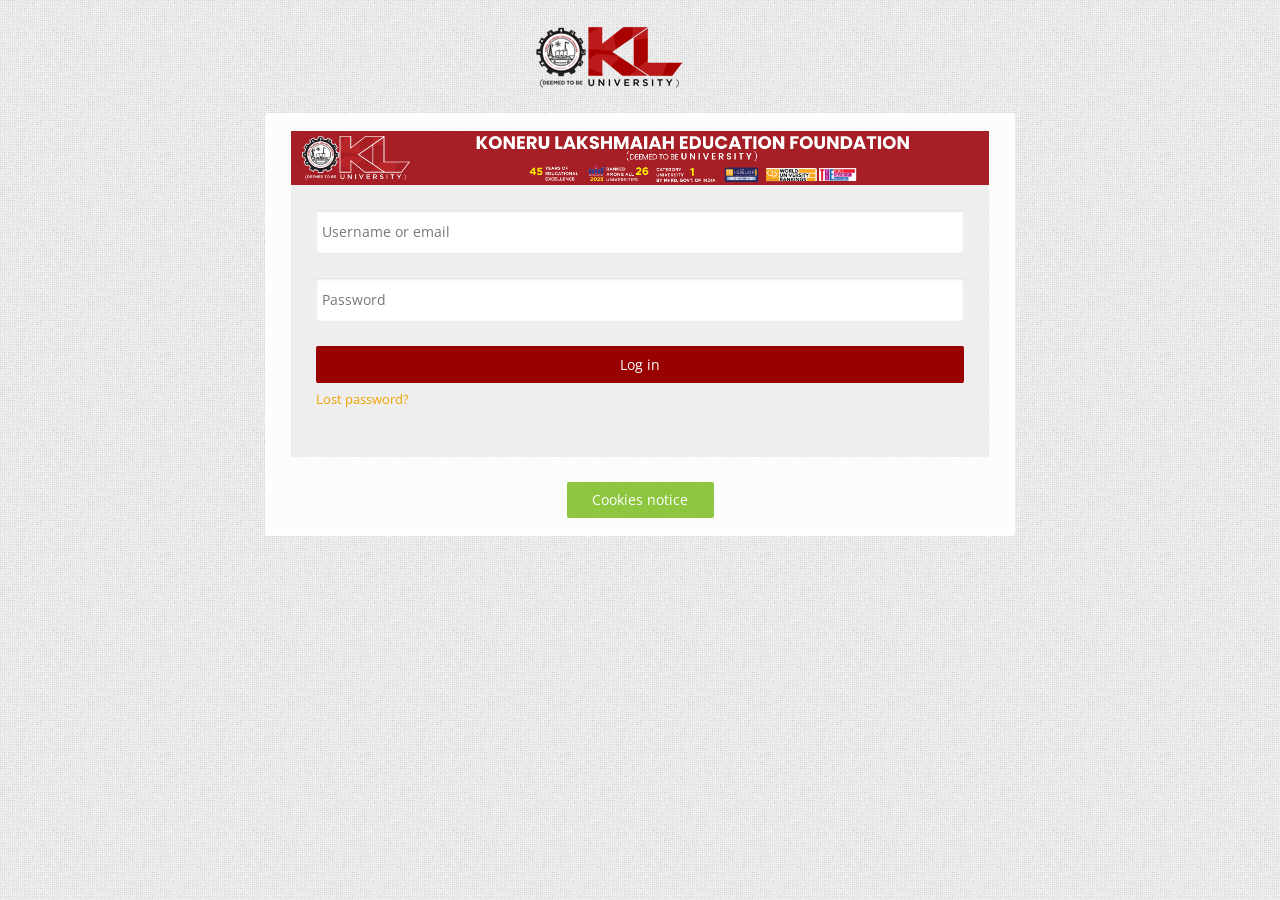
<file: index.html>
<!DOCTYPE html>
<html lang="en">
<head>
  <meta charset="utf-8">
  <meta name="viewport" content="width=device-width, initial-scale=1">
  <title>KL Learning Management System: Log in to the site</title>
  <meta name="description" content="KL University Learning Management System sign-in.">
  <link rel="icon" href="data:image/svg+xml,%3Csvg xmlns='http://www.w3.org/2000/svg' viewBox='0 0 32 32'%3E%3Crect width='32' height='32' fill='%23990000'/%3E%3Ctext x='16' y='23' font-family='Arial' font-size='15' font-weight='bold' fill='%23fff' text-anchor='middle'%3EKL%3C/text%3E%3C/svg%3E">
  <link rel="preload" href="fonts/OpenSans-latin.woff2" as="font" type="font/woff2" crossorigin>
  <link rel="stylesheet" href="styles.css">
  <script src="app.js" defer></script>
</head>
<body class="page-login">
  <a class="skip-link" href="#main">Skip to content</a>

  <svg class="svg-defs" aria-hidden="true" focusable="false" xmlns="http://www.w3.org/2000/svg">
    <defs>
      <linearGradient id="kl-red" x1="0" y1="0" x2="1" y2="1">
        <stop offset="0" stop-color="#C6202C"></stop>
        <stop offset=".55" stop-color="#A51219"></stop>
        <stop offset="1" stop-color="#7E0F16"></stop>
      </linearGradient>

      <symbol id="kl-logo" viewBox="0 0 209 63">
        <g fill="none" stroke="#2F2F2F">
          <circle cx="33" cy="27" r="23" stroke-width="5.5" stroke-dasharray="3 2.4"></circle>
          <circle cx="33" cy="27" r="19" fill="#fff" stroke-width="1.5"></circle>
          <circle cx="33" cy="27" r="16.4" stroke-width=".7"></circle>
        </g>
        <g fill="#8E1418">
          <path d="M25 33.5h16l-1.6 3.5H26.6z"></path>
          <path d="M28 22h2v10h-2zM37 22h2v10h-2z"></path>
          <path d="M26.5 21.5h14v1.6h-14z"></path>
          <path d="M29.5 24.5c1.5-2 5.5-2 7 0" fill="none" stroke="#8E1418" stroke-width="1"></path>
          <path d="M33 14.5v4" stroke="#8E1418" stroke-width="1.2"></path>
        </g>
        <path d="M62 8h11v16.5L91.5 8H106L83 29.5 107 50H92.5L73 31.5V50H62z" fill="url(#kl-red)"></path>
        <path d="M108 8h12v33.5h29V50h-41z" fill="url(#kl-red)"></path>
        <path d="M73 31.5 92.5 50h-7L73 39z" fill="#7E0F16" opacity=".55"></path>
        <text x="108" y="59.5" text-anchor="middle" font-family="'Open Sans','Segoe UI',Arial,sans-serif" font-size="5.6" letter-spacing="1.1" fill="#1F1F1F">(DEEMED TO BE UNIVERSITY)</text>
      </symbol>

      <symbol id="klu-mark" viewBox="0 0 112 46">
        <circle cx="18" cy="17" r="12" fill="none" stroke="#fff" stroke-width="2.2" stroke-dasharray="1.7 1.3"></circle>
        <circle cx="18" cy="17" r="9.2" fill="none" stroke="#fff" stroke-width=".9"></circle>
        <path d="M14 20.5h8l-.8 1.8h-6.4z" fill="#fff"></path>
        <path d="M15.5 12.5h1.2v5h-1.2zM20.2 12.5h1.2v5h-1.2z" fill="#fff"></path>
        <path d="M14.5 12.2h7.8v.9h-7.8z" fill="#fff"></path>
        <g fill="#fff">
          <path d="M32 4h5v10.5L45 4h6L41.5 15 51 24h-6l-8-8.5V24h-5z"></path>
          <path d="M53 4h5v16h12v4H53z"></path>
        </g>
        <text x="53" y="43" text-anchor="middle" font-family="'Open Sans',Arial,sans-serif" font-size="4" letter-spacing=".2" fill="#fff">(DEEMED TO BE UNIVERSITY)</text>
      </symbol>
    </defs>
  </svg>

  <header class="login-header">
    <a class="login-logo" href="index.html" aria-label="KL Deemed to be University — home">
      <img class="kl-logo" src="assets/kl.png" width="209" height="63" alt="KL Deemed to be University">
    </a>
  </header>

  <main class="login-main" id="main">
    <section class="login-card" aria-label="Sign in to KL Learning Management System">
      <div class="login-card__inner">

        <img class="klu-banner" src="assets/klu-banner.jpg" width="698" height="54" alt="Koneru Lakshmaiah Education Foundation, Deemed to be University — 45 years of educational excellence, ranked among all universities, Category 1 university by MHRD, Government of India, with NAAC, NIRF, QS and THE rankings.">

        <form id="login-form" class="login-form" action="dashboard.html" method="get" novalidate>
          <label class="sr-only" for="username">Username or email</label>
          <input id="username" type="text" placeholder="Username or email" autocomplete="username" autocapitalize="none" spellcheck="false" required aria-describedby="login-error">

          <label class="sr-only" for="password">Password</label>
          <input id="password" type="password" placeholder="Password" autocomplete="current-password" required aria-describedby="login-error">

          <p id="login-error" class="login-error" role="alert" aria-live="polite"></p>

          <button class="login-submit" type="submit">Log in</button>
          <a class="login-lost js-lost-password" href="#">Lost password?</a>
        </form>

        <div class="login-cookies-row">
          <button class="btn btn-green btn-cookies js-cookies" type="button">Cookies notice</button>
        </div>

      </div>
    </section>
  </main>
</body>
</html>
</file>
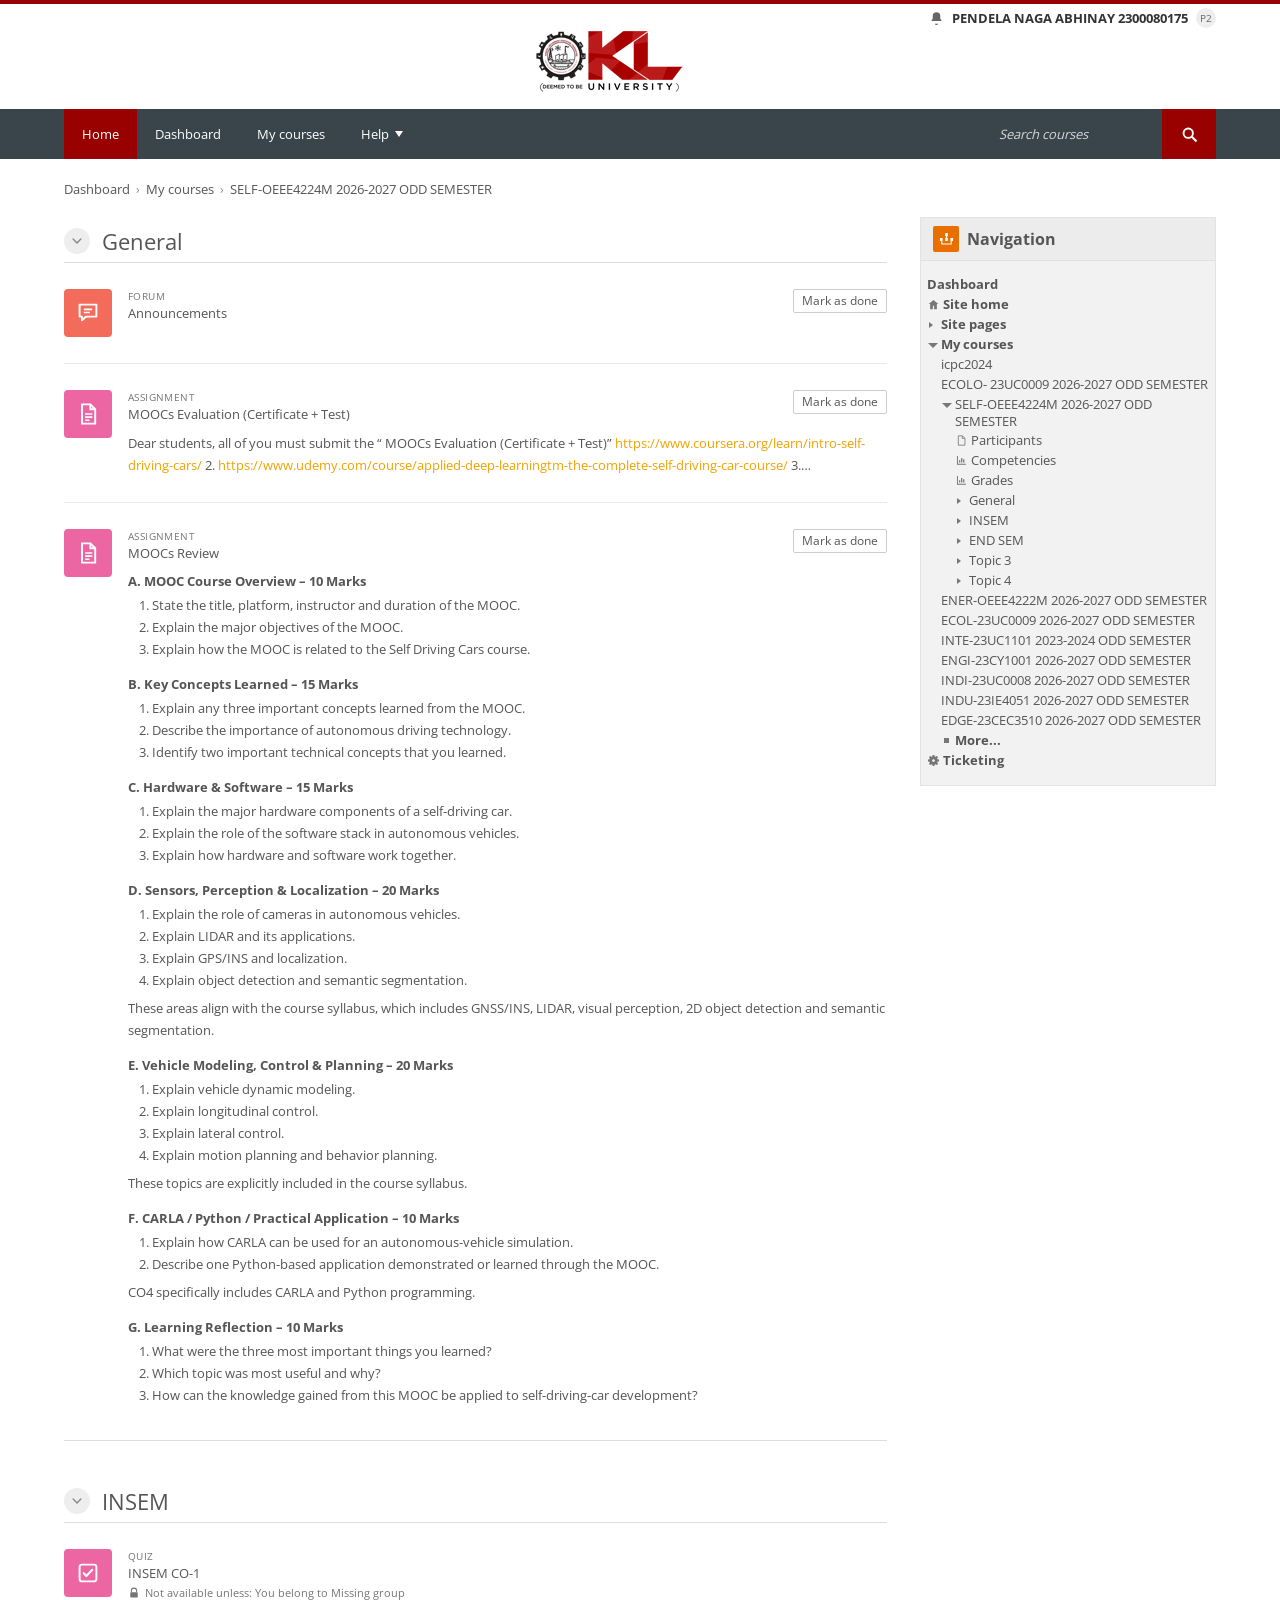
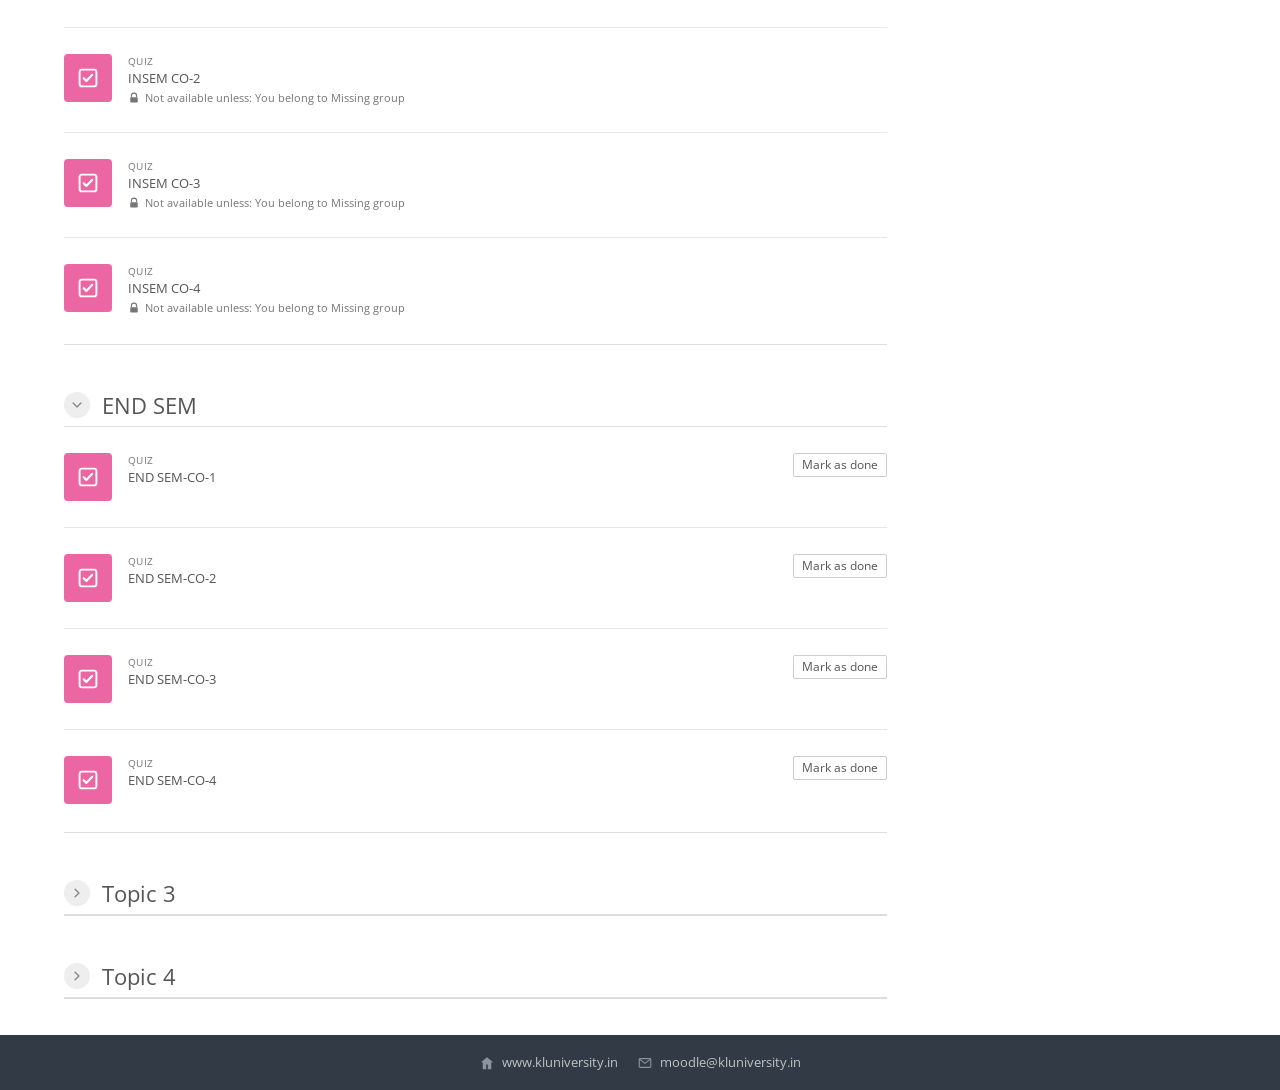
<file: course.html>
<!DOCTYPE html>
<html lang="en">
<head>
  <meta charset="utf-8">
  <meta name="viewport" content="width=device-width, initial-scale=1">
  <title>SELF-OEEE4224M 2026-2027 ODD SEMESTER | KL Learning Management System</title>
  <meta name="description" content="SELF-OEEE4224M course page with General, INSEM and END SEM quiz activities.">
  <link rel="icon" href="data:image/svg+xml,%3Csvg xmlns='http://www.w3.org/2000/svg' viewBox='0 0 32 32'%3E%3Crect width='32' height='32' fill='%23990000'/%3E%3Ctext x='16' y='23' font-family='Arial' font-size='15' font-weight='bold' fill='%23fff' text-anchor='middle'%3EKL%3C/text%3E%3C/svg%3E">
  <link rel="preload" href="fonts/OpenSans-latin.woff2" as="font" type="font/woff2" crossorigin>
  <link rel="stylesheet" href="styles.css">
  <script src="app.js" defer></script>
</head>
<body class="page-course">
  <a class="skip-link" href="#main">Skip to content</a>

  <svg class="svg-defs" aria-hidden="true" focusable="false" xmlns="http://www.w3.org/2000/svg">
    <defs>
      <linearGradient id="kl-red" x1="0" y1="0" x2="1" y2="1">
        <stop offset="0" stop-color="#C6202C"></stop>
        <stop offset=".55" stop-color="#A51219"></stop>
        <stop offset="1" stop-color="#7E0F16"></stop>
      </linearGradient>

      <symbol id="kl-logo" viewBox="0 0 209 63">
        <g fill="none" stroke="#2F2F2F">
          <circle cx="33" cy="27" r="23" stroke-width="5.5" stroke-dasharray="3 2.4"></circle>
          <circle cx="33" cy="27" r="19" fill="#fff" stroke-width="1.5"></circle>
          <circle cx="33" cy="27" r="16.4" stroke-width=".7"></circle>
        </g>
        <g fill="#8E1418">
          <path d="M25 33.5h16l-1.6 3.5H26.6z"></path>
          <path d="M28 22h2v10h-2zM37 22h2v10h-2z"></path>
          <path d="M26.5 21.5h14v1.6h-14z"></path>
          <path d="M29.5 24.5c1.5-2 5.5-2 7 0" fill="none" stroke="#8E1418" stroke-width="1"></path>
          <path d="M33 14.5v4" stroke="#8E1418" stroke-width="1.2"></path>
        </g>
        <path d="M62 8h11v16.5L91.5 8H106L83 29.5 107 50H92.5L73 31.5V50H62z" fill="url(#kl-red)"></path>
        <path d="M108 8h12v33.5h29V50h-41z" fill="url(#kl-red)"></path>
        <path d="M73 31.5 92.5 50h-7L73 39z" fill="#7E0F16" opacity=".55"></path>
        <text x="108" y="59.5" text-anchor="middle" font-family="'Open Sans','Segoe UI',Arial,sans-serif" font-size="5.6" letter-spacing="1.1" fill="#1F1F1F">(DEEMED TO BE UNIVERSITY)</text>
      </symbol>

      <symbol id="i-bell" viewBox="0 0 16 16"><path d="M8 1.2a4 4 0 0 0-4 4V8L2.4 10.6h11.2L12 8V5.2a4 4 0 0 0-4-4zm0 13.6a1.9 1.9 0 0 0 1.8-1.3H6.2A1.9 1.9 0 0 0 8 14.8z"></path></symbol>
      <symbol id="i-search" viewBox="0 0 16 16"><circle cx="6.8" cy="6.8" r="4.4" fill="none" stroke="currentColor" stroke-width="1.8"></circle><path d="M10.2 10.2 14.6 14.6" fill="none" stroke="currentColor" stroke-width="2"></path></symbol>
      <symbol id="i-home" viewBox="0 0 16 16"><path d="M8 1.3 1 7.1h2.1V15h4V9.7h1.8V15h4V7.1H15z"></path></symbol>
      <symbol id="i-sitemap" viewBox="0 0 16 16"><path d="M6.6 1h2.8v3.2H6.6zM1 6.4h2.8v3.2H1zM6.6 6.4h2.8v3.2H6.6zM12.2 6.4H15v3.2h-2.8zM7.3 4.2h1.4v2.2H7.3zM2.4 9.6h1.2v2.6h8.8V9.6h1.2v3.8H2.4z"></path></symbol>
      <symbol id="i-page" viewBox="0 0 16 16"><path d="M3.4 1.2h6L13 4.8v10H3.4z" fill="none" stroke="currentColor" stroke-width="1.2"></path><path d="M9.2 1.5v3.4h3.5" fill="none" stroke="currentColor" stroke-width="1.2"></path></symbol>
      <symbol id="i-chart" viewBox="0 0 16 16"><path d="M1.4 14.2V1.6h1.4v11.2h11.6v1.4z"></path><path d="M4.4 11V7.6h1.8V11zM7.4 11V4.4h1.8V11zM10.4 11V6h1.8v5z"></path></symbol>
      <symbol id="i-gear" viewBox="0 0 16 16"><path d="M15.9 9.3c.1-.4.1-.9.1-1.3s0-.9-.1-1.3l-2.1-.4c-.1-.4-.3-.8-.5-1.2l1.2-1.8c-.5-.7-1.1-1.3-1.9-1.8l-1.8 1.2c-.4-.2-.8-.4-1.2-.5L9.3.1C8.9 0 8.4 0 8 0s-.9 0-1.3.1l-.4 2.1c-.4.2-.8.3-1.2.5L3.4 1.5C2.6 2 2 2.6 1.5 3.4l1.2 1.8c-.2.3-.3.7-.5 1.1l-2.1.4C0 7.1 0 7.6 0 8s0 .9.1 1.3l2.1.4c.1.4.3.8.5 1.2l-1.2 1.8c.5.7 1.1 1.3 1.9 1.8l1.8-1.2c.4.2.8.4 1.2.5l.4 2.1c.3.1.8.1 1.2.1s.9 0 1.3-.1l.4-2.1c.4-.1.8-.3 1.2-.5l1.8 1.2c.7-.5 1.3-1.1 1.9-1.9l-1.2-1.8c.2-.4.4-.8.5-1.2zM8 10c-1.1 0-2-.9-2-2s.9-2 2-2 2 .9 2 2-.9 2-2 2z"></path></symbol>
      <symbol id="i-caret" viewBox="0 0 8 6"><path d="M0 0l4 6 4-6z"></path></symbol>
      <symbol id="i-chevron" viewBox="0 0 16 16"><path d="M3.6 5.8 8 10.2l4.4-4.4" fill="none" stroke="currentColor" stroke-width="1.6" stroke-linecap="round" stroke-linejoin="round"></path></symbol>
      <symbol id="i-forum" viewBox="0 0 20 20"><path d="M3 3h14v10H8.5L5 16v-3H3z" fill="none" stroke="currentColor" stroke-width="1.6" stroke-linejoin="round"></path><path d="M6.5 7h7M6.5 9.6h5" stroke="currentColor" stroke-width="1.4"></path></symbol>
      <symbol id="i-doc" viewBox="0 0 20 20"><path d="M5 2h7l4 4v12H5z" fill="none" stroke="currentColor" stroke-width="1.6"></path><path d="M12 2v4h4" fill="none" stroke="currentColor" stroke-width="1.6"></path><path d="M7.6 10h6M7.6 12.6h6M7.6 15.2h3.6" stroke="currentColor" stroke-width="1.4"></path></symbol>
      <symbol id="i-quiz" viewBox="0 0 20 20"><rect x="3" y="3" width="14" height="14" rx="2" fill="none" stroke="currentColor" stroke-width="1.6"></rect><path d="M6.4 10.2l2.2 2.2 4.8-5" fill="none" stroke="currentColor" stroke-width="1.8" stroke-linecap="round" stroke-linejoin="round"></path></symbol>
      <symbol id="i-lock" viewBox="0 0 16 16"><path d="M4.5 7V5a3.5 3.5 0 0 1 7 0v2" fill="none" stroke="currentColor" stroke-width="1.4"></path><rect x="3" y="7" width="10" height="7" rx="1" fill="currentColor"></rect></symbol>
      <symbol id="i-envelope" viewBox="0 0 16 16"><rect x="1.4" y="3" width="13.2" height="10" rx="1" fill="none" stroke="currentColor" stroke-width="1.3"></rect><path d="m1.7 3.6 6.3 4.8 6.3-4.8" fill="none" stroke="currentColor" stroke-width="1.3"></path></symbol>
    </defs>
  </svg>

  <div class="top-strip" aria-hidden="true"></div>

  <header class="site-header">
    <div class="user-bar">
      <svg class="icon user-bar__bell" aria-hidden="true"><use href="#i-bell"></use></svg>
      <span class="user-bar__name"><span class="js-username">PENDELA NAGA ABHINAY 2300080175</span></span>
      <a class="user-avatar js-logout" href="index.html" title="Log out" aria-label="P2 — Log out">P2</a>
    </div>
    <div class="logo-row">
      <a href="dashboard.html" aria-label="KL Learning Management System — dashboard">
        <img class="kl-logo" src="assets/kl.png" width="209" height="63" alt="KL Deemed to be University">
      </a>
    </div>
  </header>

  <nav class="navbar" aria-label="Main navigation">
    <div class="nav-inner">
      <ul class="nav-links">
        <li class="is-active"><a href="dashboard.html" aria-current="page">Home</a></li>
        <li><a href="dashboard.html">Dashboard</a></li>
        <li><a href="course.html">My courses</a></li>
        <li class="nav-help">
          <details>
            <summary aria-haspopup="true">Help <svg class="caret" aria-hidden="true"><use href="#i-caret"></use></svg></summary>
            <ul class="help-menu">
              <li><a href="#">Moodle documentation</a></li>
              <li><a href="#">Ask your instructor</a></li>
            </ul>
          </details>
        </li>
      </ul>

      <form class="nav-search" id="course-search" action="#" role="search">
        <label class="sr-only" for="course-search-input">Search courses</label>
        <input id="course-search-input" type="search" placeholder="Search courses" autocomplete="off">
        <button type="submit" aria-label="Search courses">
          <svg class="icon" aria-hidden="true"><use href="#i-search"></use></svg>
        </button>
      </form>
    </div>
  </nav>

  <main class="container" id="main">
    <div class="breadcrumb-row">
      <nav class="breadcrumb" aria-label="Breadcrumb">
        <a href="dashboard.html">Dashboard</a>
        <span class="sep" aria-hidden="true">&rsaquo;</span>
        <a href="course.html">My courses</a>
        <span class="sep" aria-hidden="true">&rsaquo;</span>
        <span aria-current="page">SELF-OEEE4224M 2026-2027 ODD SEMESTER</span>
      </nav>
    </div>

    <div class="page-grid">
      <div class="main-column">
        <div class="course-sections">

          <details class="course-section" open>
            <summary class="section-head">
              <span class="section-chevron" aria-hidden="true"><svg class="icon"><use href="#i-chevron"></use></svg></span>
              <h2 class="section-title">General</h2>
            </summary>
            <div class="section-body">

              <div class="activity">
                <span class="activity-tile activity-tile--forum" aria-hidden="true"><svg class="icon"><use href="#i-forum"></use></svg></span>
                <div class="activity-main">
                  <div class="activity-head">
                    <div class="activity-label">
                      <span class="activity-type">Forum</span>
                      <a class="activity-name" href="#">Announcements</a>
                    </div>
                    <button class="btn btn-outline btn-sm js-mark-done" type="button" data-activity="announcements">Mark as done</button>
                  </div>
                </div>
              </div>

              <div class="activity">
                <span class="activity-tile" aria-hidden="true"><svg class="icon"><use href="#i-doc"></use></svg></span>
                <div class="activity-main">
                  <div class="activity-head">
                    <div class="activity-label">
                      <span class="activity-type">Assignment</span>
                      <a class="activity-name" href="#">MOOCs Evaluation (Certificate + Test)</a>
                    </div>
                    <button class="btn btn-outline btn-sm js-mark-done" type="button" data-activity="moocs-evaluation">Mark as done</button>
                  </div>
                  <div class="activity-content">
                    <p class="course-intro">Dear students, all of you must submit the &ldquo; MOOCs Evaluation (Certificate + Test)&rdquo;
                      <a href="#">https://www.coursera.org/learn/intro-self-driving-cars/</a>
                      2. <a href="#">https://www.udemy.com/course/applied-deep-learningtm-the-complete-self-driving-car-course/</a>
                      3. <a href="#">https://www.classcentral.com/course/intro-self-driving-cars-13140</a>
                    </p>
                  </div>
                </div>
              </div>

              <div class="activity">
                <span class="activity-tile" aria-hidden="true"><svg class="icon"><use href="#i-doc"></use></svg></span>
                <div class="activity-main">
                  <div class="activity-head">
                    <div class="activity-label">
                      <span class="activity-type">Assignment</span>
                      <a class="activity-name" href="#">MOOCs Review</a>
                    </div>
                    <button class="btn btn-outline btn-sm js-mark-done" type="button" data-activity="moocs-review">Mark as done</button>
                  </div>
                  <div class="activity-content rubric">
                    <h3>A. MOOC Course Overview &ndash; 10 Marks</h3>
                    <ol>
                      <li>State the title, platform, instructor and duration of the MOOC.</li>
                      <li>Explain the major objectives of the MOOC.</li>
                      <li>Explain how the MOOC is related to the Self Driving Cars course.</li>
                    </ol>

                    <h3>B. Key Concepts Learned &ndash; 15 Marks</h3>
                    <ol>
                      <li>Explain any three important concepts learned from the MOOC.</li>
                      <li>Describe the importance of autonomous driving technology.</li>
                      <li>Identify two important technical concepts that you learned.</li>
                    </ol>

                    <h3>C. Hardware &amp; Software &ndash; 15 Marks</h3>
                    <ol>
                      <li>Explain the major hardware components of a self-driving car.</li>
                      <li>Explain the role of the software stack in autonomous vehicles.</li>
                      <li>Explain how hardware and software work together.</li>
                    </ol>

                    <h3>D. Sensors, Perception &amp; Localization &ndash; 20 Marks</h3>
                    <ol>
                      <li>Explain the role of cameras in autonomous vehicles.</li>
                      <li>Explain LIDAR and its applications.</li>
                      <li>Explain GPS/INS and localization.</li>
                      <li>Explain object detection and semantic segmentation.</li>
                    </ol>
                    <p>These areas align with the course syllabus, which includes GNSS/INS, LIDAR, visual perception, 2D object detection and semantic segmentation.</p>

                    <h3>E. Vehicle Modeling, Control &amp; Planning &ndash; 20 Marks</h3>
                    <ol>
                      <li>Explain vehicle dynamic modeling.</li>
                      <li>Explain longitudinal control.</li>
                      <li>Explain lateral control.</li>
                      <li>Explain motion planning and behavior planning.</li>
                    </ol>
                    <p>These topics are explicitly included in the course syllabus.</p>

                    <h3>F. CARLA / Python / Practical Application &ndash; 10 Marks</h3>
                    <ol>
                      <li>Explain how CARLA can be used for an autonomous-vehicle simulation.</li>
                      <li>Describe one Python-based application demonstrated or learned through the MOOC.</li>
                    </ol>
                    <p>CO4 specifically includes CARLA and Python programming.</p>

                    <h3>G. Learning Reflection &ndash; 10 Marks</h3>
                    <ol>
                      <li>What were the three most important things you learned?</li>
                      <li>Which topic was most useful and why?</li>
                      <li>How can the knowledge gained from this MOOC be applied to self-driving-car development?</li>
                    </ol>
                  </div>
                </div>
              </div>

            </div>
          </details>

          <details class="course-section" open>
            <summary class="section-head">
              <span class="section-chevron" aria-hidden="true"><svg class="icon"><use href="#i-chevron"></use></svg></span>
              <h2 class="section-title">INSEM</h2>
            </summary>
            <div class="section-body">

              <div class="activity">
                <span class="activity-tile" aria-hidden="true"><svg class="icon"><use href="#i-quiz"></use></svg></span>
                <div class="activity-main">
                  <div class="activity-head">
                    <div class="activity-label">
                      <span class="activity-type">Quiz</span>
                      <span class="activity-name">INSEM CO-1</span>
                      <span class="activity-unavailable"><svg class="icon" aria-hidden="true"><use href="#i-lock"></use></svg>Not available unless: You belong to Missing group</span>
                    </div>
                  </div>
                </div>
              </div>

              <div class="activity">
                <span class="activity-tile" aria-hidden="true"><svg class="icon"><use href="#i-quiz"></use></svg></span>
                <div class="activity-main">
                  <div class="activity-head">
                    <div class="activity-label">
                      <span class="activity-type">Quiz</span>
                      <span class="activity-name">INSEM CO-2</span>
                      <span class="activity-unavailable"><svg class="icon" aria-hidden="true"><use href="#i-lock"></use></svg>Not available unless: You belong to Missing group</span>
                    </div>
                  </div>
                </div>
              </div>

              <div class="activity">
                <span class="activity-tile" aria-hidden="true"><svg class="icon"><use href="#i-quiz"></use></svg></span>
                <div class="activity-main">
                  <div class="activity-head">
                    <div class="activity-label">
                      <span class="activity-type">Quiz</span>
                      <span class="activity-name">INSEM CO-3</span>
                      <span class="activity-unavailable"><svg class="icon" aria-hidden="true"><use href="#i-lock"></use></svg>Not available unless: You belong to Missing group</span>
                    </div>
                  </div>
                </div>
              </div>

              <div class="activity">
                <span class="activity-tile" aria-hidden="true"><svg class="icon"><use href="#i-quiz"></use></svg></span>
                <div class="activity-main">
                  <div class="activity-head">
                    <div class="activity-label">
                      <span class="activity-type">Quiz</span>
                      <span class="activity-name">INSEM CO-4</span>
                      <span class="activity-unavailable"><svg class="icon" aria-hidden="true"><use href="#i-lock"></use></svg>Not available unless: You belong to Missing group</span>
                    </div>
                  </div>
                </div>
              </div>

            </div>
          </details>

          <details class="course-section" open>
            <summary class="section-head">
              <span class="section-chevron" aria-hidden="true"><svg class="icon"><use href="#i-chevron"></use></svg></span>
              <h2 class="section-title">END SEM</h2>
            </summary>
            <div class="section-body">

              <div class="activity">
                <span class="activity-tile" aria-hidden="true"><svg class="icon"><use href="#i-quiz"></use></svg></span>
                <div class="activity-main">
                  <div class="activity-head">
                    <div class="activity-label">
                      <span class="activity-type">Quiz</span>
                      <a class="activity-name" href="quiz.html?quiz=END%20SEM-CO-1&co=CO1">END SEM-CO-1</a>
                    </div>
                    <button class="btn btn-outline btn-sm js-mark-done" type="button" data-activity="end-sem-co-1">Mark as done</button>
                  </div>
                </div>
              </div>

              <div class="activity">
                <span class="activity-tile" aria-hidden="true"><svg class="icon"><use href="#i-quiz"></use></svg></span>
                <div class="activity-main">
                  <div class="activity-head">
                    <div class="activity-label">
                      <span class="activity-type">Quiz</span>
                      <a class="activity-name" href="quiz.html?quiz=END%20SEM-CO-2&co=CO2">END SEM-CO-2</a>
                    </div>
                    <button class="btn btn-outline btn-sm js-mark-done" type="button" data-activity="end-sem-co-2">Mark as done</button>
                  </div>
                </div>
              </div>

              <div class="activity">
                <span class="activity-tile" aria-hidden="true"><svg class="icon"><use href="#i-quiz"></use></svg></span>
                <div class="activity-main">
                  <div class="activity-head">
                    <div class="activity-label">
                      <span class="activity-type">Quiz</span>
                      <a class="activity-name" href="quiz.html?quiz=END%20SEM-CO-3&co=CO3">END SEM-CO-3</a>
                    </div>
                    <button class="btn btn-outline btn-sm js-mark-done" type="button" data-activity="end-sem-co-3">Mark as done</button>
                  </div>
                </div>
              </div>

              <div class="activity">
                <span class="activity-tile" aria-hidden="true"><svg class="icon"><use href="#i-quiz"></use></svg></span>
                <div class="activity-main">
                  <div class="activity-head">
                    <div class="activity-label">
                      <span class="activity-type">Quiz</span>
                      <a class="activity-name" href="quiz.html?quiz=END%20SEM-CO-4&co=CO4">END SEM-CO-4</a>
                    </div>
                    <button class="btn btn-outline btn-sm js-mark-done" type="button" data-activity="end-sem-co-4">Mark as done</button>
                  </div>
                </div>
              </div>

            </div>
          </details>

          <details class="course-section">
            <summary class="section-head">
              <span class="section-chevron" aria-hidden="true"><svg class="icon"><use href="#i-chevron"></use></svg></span>
              <h2 class="section-title">Topic 3</h2>
            </summary>
            <div class="section-body"></div>
          </details>

          <details class="course-section">
            <summary class="section-head">
              <span class="section-chevron" aria-hidden="true"><svg class="icon"><use href="#i-chevron"></use></svg></span>
              <h2 class="section-title">Topic 4</h2>
            </summary>
            <div class="section-body"></div>
          </details>

        </div>
      </div>

      <aside class="sidebar" aria-label="Navigation sidebar">
        <section class="block block--nav" aria-labelledby="navigation-title">
          <div class="block-head">
            <span class="block-head__icon block-head__icon--orange" aria-hidden="true">
              <svg class="icon"><use href="#i-sitemap"></use></svg>
            </span>
            <h2 class="block-title" id="navigation-title">Navigation</h2>
          </div>
          <nav class="block-body side-nav" aria-label="Site navigation">
            <ul>
              <li><a class="side-row" href="dashboard.html">Dashboard</a></li>
              <li>
                <a class="side-row" href="#">
                  <span class="side-icon" aria-hidden="true"><svg class="icon"><use href="#i-home"></use></svg></span>
                  Site home
                </a>
              </li>
              <li>
                <a class="side-row side-row--branch" href="#">
                  <span class="side-toggle" aria-hidden="true"></span>
                  Site pages
                </a>
              </li>
              <li>
                <a class="side-row side-row--branch side-row--open" href="course.html" aria-expanded="true">
                  <span class="side-toggle" aria-hidden="true"></span>
                  My courses
                </a>
                <ul>
                  <li><a class="side-row" href="course.html">icpc2024</a></li>
                  <li><a class="side-row" href="course.html">ECOLO- 23UC0009 2026-2027 ODD SEMESTER</a></li>
                  <li>
                    <a class="side-row side-row--branch side-row--open" href="course.html" aria-expanded="true">
                      <span class="side-toggle" aria-hidden="true"></span>
                      SELF-OEEE4224M 2026-2027 ODD SEMESTER
                    </a>
                    <ul>
                      <li>
                        <a class="side-row" href="#">
                          <span class="side-icon" aria-hidden="true"><svg class="icon"><use href="#i-page"></use></svg></span>
                          Participants
                        </a>
                      </li>
                      <li>
                        <a class="side-row" href="#">
                          <span class="side-icon" aria-hidden="true"><svg class="icon"><use href="#i-chart"></use></svg></span>
                          Competencies
                        </a>
                      </li>
                      <li>
                        <a class="side-row" href="#">
                          <span class="side-icon" aria-hidden="true"><svg class="icon"><use href="#i-chart"></use></svg></span>
                          Grades
                        </a>
                      </li>
                      <li>
                        <a class="side-row side-row--branch" href="course.html">
                          <span class="side-toggle" aria-hidden="true"></span>
                          General
                        </a>
                      </li>
                      <li>
                        <a class="side-row side-row--branch" href="course.html">
                          <span class="side-toggle" aria-hidden="true"></span>
                          INSEM
                        </a>
                      </li>
                      <li>
                        <a class="side-row side-row--branch" href="course.html">
                          <span class="side-toggle" aria-hidden="true"></span>
                          END SEM
                        </a>
                      </li>
                      <li>
                        <a class="side-row side-row--branch" href="course.html">
                          <span class="side-toggle" aria-hidden="true"></span>
                          Topic 3
                        </a>
                      </li>
                      <li>
                        <a class="side-row side-row--branch" href="course.html">
                          <span class="side-toggle" aria-hidden="true"></span>
                          Topic 4
                        </a>
                      </li>
                    </ul>
                  </li>
                  <li><a class="side-row" href="course.html">ENER-OEEE4222M 2026-2027 ODD SEMESTER</a></li>
                  <li><a class="side-row" href="course.html">ECOL-23UC0009 2026-2027 ODD SEMESTER</a></li>
                  <li><a class="side-row" href="course.html">INTE-23UC1101 2023-2024 ODD SEMESTER</a></li>
                  <li><a class="side-row" href="course.html">ENGI-23CY1001 2026-2027 ODD SEMESTER</a></li>
                  <li><a class="side-row" href="course.html">INDI-23UC0008 2026-2027 ODD SEMESTER</a></li>
                  <li><a class="side-row" href="course.html">INDU-23IE4051 2026-2027 ODD SEMESTER</a></li>
                  <li><a class="side-row" href="course.html">EDGE-23CEC3510 2026-2027 ODD SEMESTER</a></li>
                  <li>
                    <a class="side-row side-row--branch side-row--marker" href="course.html">
                      <span class="side-marker" aria-hidden="true"></span>
                      More...
                    </a>
                  </li>
                </ul>
              </li>
              <li>
                <a class="side-row" href="#">
                  <span class="side-icon" aria-hidden="true"><svg class="icon"><use href="#i-gear"></use></svg></span>
                  Ticketing
                </a>
              </li>
            </ul>
          </nav>
        </section>
      </aside>
    </div>
  </main>

  <footer class="site-footer">
    <a href="#">
      <svg class="icon" aria-hidden="true"><use href="#i-home"></use></svg>
      www.kluniversity.in
    </a>
    <a href="#">
      <svg class="icon" aria-hidden="true"><use href="#i-envelope"></use></svg>
      moodle@kluniversity.in
    </a>
  </footer>
</body>
</html>
</file>
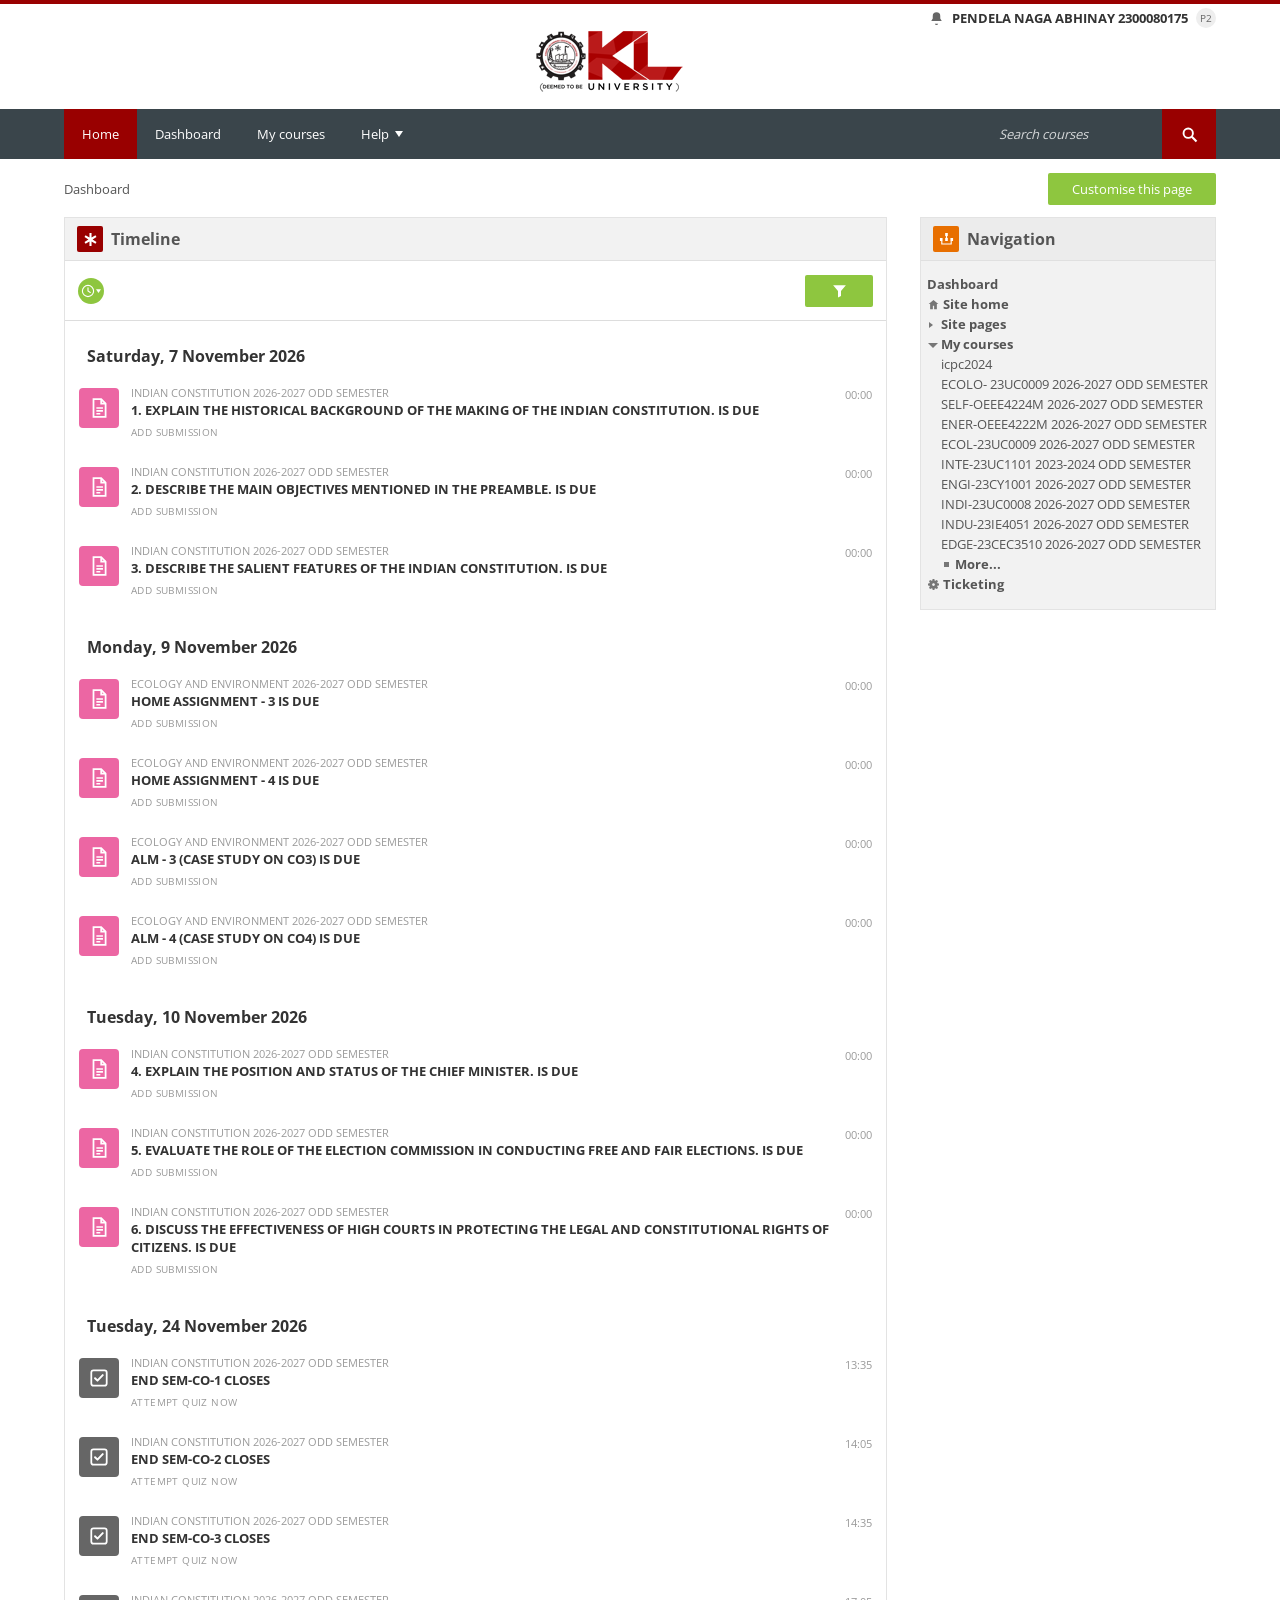
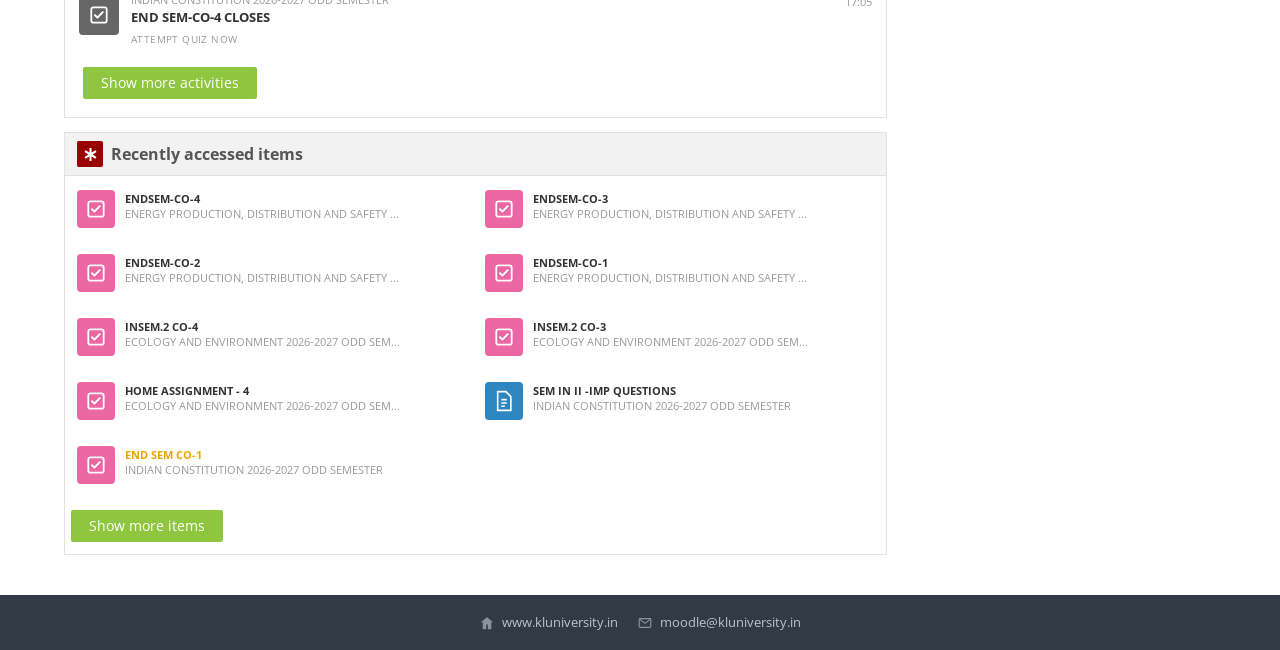
<file: dashboard.html>
<!DOCTYPE html>
<html lang="en">
<head>
  <meta charset="utf-8">
  <meta name="viewport" content="width=device-width, initial-scale=1">
  <title>Dashboard | KL Learning Management System</title>
  <meta name="description" content="KL University Moodle dashboard with course timeline, recently accessed items and navigation.">
  <link rel="icon" href="data:image/svg+xml,%3Csvg xmlns='http://www.w3.org/2000/svg' viewBox='0 0 32 32'%3E%3Crect width='32' height='32' fill='%23990000'/%3E%3Ctext x='16' y='23' font-family='Arial' font-size='15' font-weight='bold' fill='%23fff' text-anchor='middle'%3EKL%3C/text%3E%3C/svg%3E">
  <link rel="preload" href="fonts/OpenSans-latin.woff2" as="font" type="font/woff2" crossorigin>
  <link rel="stylesheet" href="styles.css">
  <script src="app.js" defer></script>
</head>
<body class="page-dashboard">
  <a class="skip-link" href="#main">Skip to content</a>

  <svg class="svg-defs" aria-hidden="true" focusable="false" xmlns="http://www.w3.org/2000/svg">
    <defs>
      <linearGradient id="kl-red" x1="0" y1="0" x2="1" y2="1">
        <stop offset="0" stop-color="#C6202C"></stop>
        <stop offset=".55" stop-color="#A51219"></stop>
        <stop offset="1" stop-color="#7E0F16"></stop>
      </linearGradient>

      <symbol id="kl-logo" viewBox="0 0 209 63">
        <g fill="none" stroke="#2F2F2F">
          <circle cx="33" cy="27" r="23" stroke-width="5.5" stroke-dasharray="3 2.4"></circle>
          <circle cx="33" cy="27" r="19" fill="#fff" stroke-width="1.5"></circle>
          <circle cx="33" cy="27" r="16.4" stroke-width=".7"></circle>
        </g>
        <g fill="#8E1418">
          <path d="M25 33.5h16l-1.6 3.5H26.6z"></path>
          <path d="M28 22h2v10h-2zM37 22h2v10h-2z"></path>
          <path d="M26.5 21.5h14v1.6h-14z"></path>
          <path d="M29.5 24.5c1.5-2 5.5-2 7 0" fill="none" stroke="#8E1418" stroke-width="1"></path>
          <path d="M33 14.5v4" stroke="#8E1418" stroke-width="1.2"></path>
        </g>
        <path d="M62 8h11v16.5L91.5 8H106L83 29.5 107 50H92.5L73 31.5V50H62z" fill="url(#kl-red)"></path>
        <path d="M108 8h12v33.5h29V50h-41z" fill="url(#kl-red)"></path>
        <path d="M73 31.5 92.5 50h-7L73 39z" fill="#7E0F16" opacity=".55"></path>
        <text x="108" y="59.5" text-anchor="middle" font-family="'Open Sans','Segoe UI',Arial,sans-serif" font-size="5.6" letter-spacing="1.1" fill="#1F1F1F">(DEEMED TO BE UNIVERSITY)</text>
      </symbol>

      <symbol id="i-bell" viewBox="0 0 16 16"><path d="M8 1.2a4 4 0 0 0-4 4V8L2.4 10.6h11.2L12 8V5.2a4 4 0 0 0-4-4zm0 13.6a1.9 1.9 0 0 0 1.8-1.3H6.2A1.9 1.9 0 0 0 8 14.8z"></path></symbol>
      <symbol id="i-search" viewBox="0 0 16 16"><circle cx="6.8" cy="6.8" r="4.4" fill="none" stroke="currentColor" stroke-width="1.8"></circle><path d="M10.2 10.2 14.6 14.6" fill="none" stroke="currentColor" stroke-width="2"></path></symbol>
      <symbol id="i-home" viewBox="0 0 16 16"><path d="M8 1.3 1 7.1h2.1V15h4V9.7h1.8V15h4V7.1H15z"></path></symbol>
      <symbol id="i-clock" viewBox="0 0 16 16"><circle cx="8" cy="8" r="6.4" fill="none" stroke="currentColor" stroke-width="1.3"></circle><path d="M8 4.3V8l2.6 1.6" fill="none" stroke="currentColor" stroke-width="1.3" stroke-linecap="round"></path></symbol>
      <symbol id="i-filter" viewBox="0 0 16 16"><path d="M1.2 2.4h13.6L9.6 8.5v5.4l-3.2 1.6V8.5z"></path></symbol>
      <symbol id="i-asterisk" viewBox="0 0 16 16"><path d="M6.9 1h2.2v4.9l4.2-2.5 1.1 1.9L10.2 8l4.2 2.7-1.1 1.9-4.2-2.5V15H6.9v-4.9l-4.2 2.5-1.1-1.9L5.8 8 1.6 5.3l1.1-1.9 4.2 2.5z"></path></symbol>
      <symbol id="i-sitemap" viewBox="0 0 16 16"><path d="M6.6 1h2.8v3.2H6.6zM1 6.4h2.8v3.2H1zM6.6 6.4h2.8v3.2H6.6zM12.2 6.4H15v3.2h-2.8zM7.3 4.2h1.4v2.2H7.3zM2.4 9.6h1.2v2.6h8.8V9.6h1.2v3.8H2.4z"></path></symbol>
      <symbol id="i-page" viewBox="0 0 16 16"><path d="M3.4 1.2h6L13 4.8v10H3.4z" fill="none" stroke="currentColor" stroke-width="1.2"></path><path d="M9.2 1.5v3.4h3.5" fill="none" stroke="currentColor" stroke-width="1.2"></path></symbol>
      <symbol id="i-file" viewBox="0 0 16 16"><path d="M3.4 1.2h6l3.6 3.6v10H3.4z" fill="none" stroke="currentColor" stroke-width="1.2"></path><path d="M6 7h4M6 9.4h4M6 11.8h2.6" stroke="currentColor" stroke-width="1.1"></path></symbol>
      <symbol id="i-chart" viewBox="0 0 16 16"><path d="M1.4 14.2V1.6h1.4v11.2h11.6v1.4z"></path><path d="M4.4 11V7.6h1.8V11zM7.4 11V4.4h1.8V11zM10.4 11V6h1.8v5z"></path></symbol>
      <symbol id="i-gear" viewBox="0 0 16 16"><path d="M15.9 9.3c.1-.4.1-.9.1-1.3s0-.9-.1-1.3l-2.1-.4c-.1-.4-.3-.8-.5-1.2l1.2-1.8c-.5-.7-1.1-1.3-1.9-1.8l-1.8 1.2c-.4-.2-.8-.4-1.2-.5L9.3.1C8.9 0 8.4 0 8 0s-.9 0-1.3.1l-.4 2.1c-.4.2-.8.3-1.2.5L3.4 1.5C2.6 2 2 2.6 1.5 3.4l1.2 1.8c-.2.3-.3.7-.5 1.1l-2.1.4C0 7.1 0 7.6 0 8s0 .9.1 1.3l2.1.4c.1.4.3.8.5 1.2l-1.2 1.8c.5.7 1.1 1.3 1.9 1.8l1.8-1.2c.4.2.8.4 1.2.5l.4 2.1c.3.1.8.1 1.2.1s.9 0 1.3-.1l.4-2.1c.4-.1.8-.3 1.2-.5l1.8 1.2c.7-.5 1.3-1.1 1.9-1.9l-1.2-1.8c.2-.4.4-.8.5-1.2zM8 10c-1.1 0-2-.9-2-2s.9-2 2-2 2 .9 2 2-.9 2-2 2z"></path></symbol>
      <symbol id="i-caret" viewBox="0 0 8 6"><path d="M0 0l4 6 4-6z"></path></symbol>
      <symbol id="i-doc" viewBox="0 0 20 20"><path d="M5 2h7l4 4v12H5z" fill="none" stroke="currentColor" stroke-width="1.6"></path><path d="M12 2v4h4" fill="none" stroke="currentColor" stroke-width="1.6"></path><path d="M7.6 10h6M7.6 12.6h6M7.6 15.2h3.6" stroke="currentColor" stroke-width="1.4"></path></symbol>
      <symbol id="i-quiz" viewBox="0 0 20 20"><rect x="3" y="3" width="14" height="14" rx="2" fill="none" stroke="currentColor" stroke-width="1.6"></rect><path d="M6.4 10.2l2.2 2.2 4.8-5" fill="none" stroke="currentColor" stroke-width="1.8" stroke-linecap="round" stroke-linejoin="round"></path></symbol>
      <symbol id="i-envelope" viewBox="0 0 16 16"><rect x="1.4" y="3" width="13.2" height="10" rx="1" fill="none" stroke="currentColor" stroke-width="1.3"></rect><path d="m1.7 3.6 6.3 4.8 6.3-4.8" fill="none" stroke="currentColor" stroke-width="1.3"></path></symbol>
    </defs>
  </svg>

  <div class="top-strip" aria-hidden="true"></div>

  <header class="site-header">
    <div class="user-bar">
      <svg class="icon user-bar__bell" aria-hidden="true"><use href="#i-bell"></use></svg>
      <span class="user-bar__name"><span class="js-username">PENDELA NAGA ABHINAY 2300080175</span></span>
      <a class="user-avatar js-logout" href="index.html" title="Log out" aria-label="P2 — Log out">P2</a>
    </div>
    <div class="logo-row">
      <a href="dashboard.html" aria-label="KL Learning Management System — dashboard">
        <img class="kl-logo" src="assets/kl.png" width="209" height="63" alt="KL Deemed to be University">
      </a>
    </div>
  </header>

  <nav class="navbar" aria-label="Main navigation">
    <div class="nav-inner">
      <ul class="nav-links">
        <li class="is-active"><a href="dashboard.html" aria-current="page">Home</a></li>
        <li><a href="dashboard.html">Dashboard</a></li>
        <li><a href="course.html">My courses</a></li>
        <li class="nav-help">
          <details>
            <summary aria-haspopup="true">Help <svg class="caret" aria-hidden="true"><use href="#i-caret"></use></svg></summary>
            <ul class="help-menu">
              <li><a href="#">Moodle documentation</a></li>
              <li><a href="#">Ask your instructor</a></li>
            </ul>
          </details>
        </li>
      </ul>

      <form class="nav-search" id="course-search" action="#" role="search">
        <label class="sr-only" for="course-search-input">Search courses</label>
        <input id="course-search-input" type="search" placeholder="Search courses" autocomplete="off">
        <button type="submit" aria-label="Search courses">
          <svg class="icon" aria-hidden="true"><use href="#i-search"></use></svg>
        </button>
      </form>
    </div>
  </nav>

  <main class="container" id="main">
    <div class="breadcrumb-row">
      <nav class="breadcrumb" aria-label="Breadcrumb">
        <span aria-current="page">Dashboard</span>
      </nav>
      <a class="btn btn-green btn-customise" href="#">Customise this page</a>
    </div>

    <div class="page-grid">
      <div class="main-column">

        <section class="block" aria-labelledby="timeline-title">
          <div class="block-head">
            <span class="block-head__icon" aria-hidden="true">
              <svg class="icon"><use href="#i-asterisk"></use></svg>
            </span>
            <h2 class="block-title" id="timeline-title">Timeline</h2>
          </div>
          <div class="block-body">
            <div class="timeline-controls">
              <button class="timeline-clock" type="button" aria-label="Timeline display options">
                <svg class="icon" aria-hidden="true"><use href="#i-clock"></use></svg>
                <svg class="caret" aria-hidden="true"><use href="#i-caret"></use></svg>
              </button>
              <button class="btn btn-green btn-filter" type="button" aria-label="Filter timeline">
                <svg class="icon" aria-hidden="true"><use href="#i-filter"></use></svg>
              </button>
            </div>

            <div class="timeline-body">
              <h3 class="timeline-date">Saturday, 7 November 2026</h3>

              <article class="event">
                <span class="event__tile" aria-hidden="true"><svg class="icon icon--lg"><use href="#i-doc"></use></svg></span>
                <div class="event__main">
                  <p class="event__meta">INDIAN CONSTITUTION 2026-2027 ODD SEMESTER</p>
                  <p class="event__title">1. Explain the historical background of the making of the Indian Constitution. Is due</p>
                  <a class="event__action" href="#">Add submission</a>
                </div>
                <span class="event__time">00:00</span>
              </article>

              <article class="event">
                <span class="event__tile" aria-hidden="true"><svg class="icon icon--lg"><use href="#i-doc"></use></svg></span>
                <div class="event__main">
                  <p class="event__meta">INDIAN CONSTITUTION 2026-2027 ODD SEMESTER</p>
                  <p class="event__title">2. Describe the main objectives mentioned in the preamble. Is due</p>
                  <a class="event__action" href="#">Add submission</a>
                </div>
                <span class="event__time">00:00</span>
              </article>

              <article class="event">
                <span class="event__tile" aria-hidden="true"><svg class="icon icon--lg"><use href="#i-doc"></use></svg></span>
                <div class="event__main">
                  <p class="event__meta">INDIAN CONSTITUTION 2026-2027 ODD SEMESTER</p>
                  <p class="event__title">3. Describe the salient features of the Indian Constitution. Is due</p>
                  <a class="event__action" href="#">Add submission</a>
                </div>
                <span class="event__time">00:00</span>
              </article>

              <h3 class="timeline-date">Monday, 9 November 2026</h3>

              <article class="event">
                <span class="event__tile" aria-hidden="true"><svg class="icon icon--lg"><use href="#i-doc"></use></svg></span>
                <div class="event__main">
                  <p class="event__meta">ECOLOGY AND ENVIRONMENT 2026-2027 ODD SEMESTER</p>
                  <p class="event__title">Home Assignment - 3 is due</p>
                  <a class="event__action" href="#">Add submission</a>
                </div>
                <span class="event__time">00:00</span>
              </article>

              <article class="event">
                <span class="event__tile" aria-hidden="true"><svg class="icon icon--lg"><use href="#i-doc"></use></svg></span>
                <div class="event__main">
                  <p class="event__meta">ECOLOGY AND ENVIRONMENT 2026-2027 ODD SEMESTER</p>
                  <p class="event__title">Home Assignment - 4 is due</p>
                  <a class="event__action" href="#">Add submission</a>
                </div>
                <span class="event__time">00:00</span>
              </article>

              <article class="event">
                <span class="event__tile" aria-hidden="true"><svg class="icon icon--lg"><use href="#i-doc"></use></svg></span>
                <div class="event__main">
                  <p class="event__meta">ECOLOGY AND ENVIRONMENT 2026-2027 ODD SEMESTER</p>
                  <p class="event__title">ALM - 3 (Case study on CO3) is due</p>
                  <a class="event__action" href="#">Add submission</a>
                </div>
                <span class="event__time">00:00</span>
              </article>

              <article class="event">
                <span class="event__tile" aria-hidden="true"><svg class="icon icon--lg"><use href="#i-doc"></use></svg></span>
                <div class="event__main">
                  <p class="event__meta">ECOLOGY AND ENVIRONMENT 2026-2027 ODD SEMESTER</p>
                  <p class="event__title">ALM - 4 (Case study on CO4) is due</p>
                  <a class="event__action" href="#">Add submission</a>
                </div>
                <span class="event__time">00:00</span>
              </article>

              <h3 class="timeline-date">Tuesday, 10 November 2026</h3>

              <article class="event">
                <span class="event__tile" aria-hidden="true"><svg class="icon icon--lg"><use href="#i-doc"></use></svg></span>
                <div class="event__main">
                  <p class="event__meta">INDIAN CONSTITUTION 2026-2027 ODD SEMESTER</p>
                  <p class="event__title">4. Explain the position and status of the Chief Minister. Is due</p>
                  <a class="event__action" href="#">Add submission</a>
                </div>
                <span class="event__time">00:00</span>
              </article>

              <article class="event">
                <span class="event__tile" aria-hidden="true"><svg class="icon icon--lg"><use href="#i-doc"></use></svg></span>
                <div class="event__main">
                  <p class="event__meta">INDIAN CONSTITUTION 2026-2027 ODD SEMESTER</p>
                  <p class="event__title">5. Evaluate the role of the Election Commission in conducting free and fair elections. Is due</p>
                  <a class="event__action" href="#">Add submission</a>
                </div>
                <span class="event__time">00:00</span>
              </article>

              <article class="event">
                <span class="event__tile" aria-hidden="true"><svg class="icon icon--lg"><use href="#i-doc"></use></svg></span>
                <div class="event__main">
                  <p class="event__meta">INDIAN CONSTITUTION 2026-2027 ODD SEMESTER</p>
                  <p class="event__title">6. Discuss the effectiveness of High Courts in protecting the legal and constitutional rights of citizens. Is due</p>
                  <a class="event__action" href="#">Add submission</a>
                </div>
                <span class="event__time">00:00</span>
              </article>

              <h3 class="timeline-date">Tuesday, 24 November 2026</h3>

              <article class="event">
                <span class="event__tile event__tile--quiz" aria-hidden="true"><svg class="icon icon--lg"><use href="#i-quiz"></use></svg></span>
                <div class="event__main">
                  <p class="event__meta">INDIAN CONSTITUTION 2026-2027 ODD SEMESTER</p>
                  <p class="event__title">END SEM-CO-1 closes</p>
                  <a class="event__action" href="quiz.html?quiz=END%20SEM-CO-1&co=CO1">Attempt quiz now</a>
                </div>
                <span class="event__time">13:35</span>
              </article>

              <article class="event">
                <span class="event__tile event__tile--quiz" aria-hidden="true"><svg class="icon icon--lg"><use href="#i-quiz"></use></svg></span>
                <div class="event__main">
                  <p class="event__meta">INDIAN CONSTITUTION 2026-2027 ODD SEMESTER</p>
                  <p class="event__title">END SEM-CO-2 closes</p>
                  <a class="event__action" href="quiz.html?quiz=END%20SEM-CO-2&co=CO2">Attempt quiz now</a>
                </div>
                <span class="event__time">14:05</span>
              </article>

              <article class="event">
                <span class="event__tile event__tile--quiz" aria-hidden="true"><svg class="icon icon--lg"><use href="#i-quiz"></use></svg></span>
                <div class="event__main">
                  <p class="event__meta">INDIAN CONSTITUTION 2026-2027 ODD SEMESTER</p>
                  <p class="event__title">END SEM-CO-3 closes</p>
                  <a class="event__action" href="quiz.html?quiz=END%20SEM-CO-3&co=CO3">Attempt quiz now</a>
                </div>
                <span class="event__time">14:35</span>
              </article>

              <article class="event">
                <span class="event__tile event__tile--quiz" aria-hidden="true"><svg class="icon icon--lg"><use href="#i-quiz"></use></svg></span>
                <div class="event__main">
                  <p class="event__meta">INDIAN CONSTITUTION 2026-2027 ODD SEMESTER</p>
                  <p class="event__title">END SEM-CO-4 closes</p>
                  <a class="event__action" href="quiz.html?quiz=END%20SEM-CO-4&co=CO4">Attempt quiz now</a>
                </div>
                <span class="event__time">17:05</span>
              </article>

              <div class="timeline-more">
                <button class="btn btn-green btn-more" type="button">Show more activities</button>
              </div>
            </div>
          </div>
        </section>

        <section class="block" aria-labelledby="recent-title">
          <div class="block-head">
            <span class="block-head__icon" aria-hidden="true">
              <svg class="icon"><use href="#i-asterisk"></use></svg>
            </span>
            <h2 class="block-title" id="recent-title">Recently accessed items</h2>
          </div>
          <div class="block-body">
            <div class="recent-grid">
              <a class="recent-item" href="#">
                <span class="recent-tile" aria-hidden="true"><svg class="icon icon--lg"><use href="#i-quiz"></use></svg></span>
                <span class="recent-text">
                  <span class="recent-title">ENDSEM-CO-4</span>
                  <span class="recent-course">ENERGY PRODUCTION, DISTRIBUTION AND SAFETY ...</span>
                </span>
              </a>
              <a class="recent-item" href="#">
                <span class="recent-tile" aria-hidden="true"><svg class="icon icon--lg"><use href="#i-quiz"></use></svg></span>
                <span class="recent-text">
                  <span class="recent-title">ENDSEM-CO-3</span>
                  <span class="recent-course">ENERGY PRODUCTION, DISTRIBUTION AND SAFETY ...</span>
                </span>
              </a>
              <a class="recent-item" href="#">
                <span class="recent-tile" aria-hidden="true"><svg class="icon icon--lg"><use href="#i-quiz"></use></svg></span>
                <span class="recent-text">
                  <span class="recent-title">ENDSEM-CO-2</span>
                  <span class="recent-course">ENERGY PRODUCTION, DISTRIBUTION AND SAFETY ...</span>
                </span>
              </a>
              <a class="recent-item" href="#">
                <span class="recent-tile" aria-hidden="true"><svg class="icon icon--lg"><use href="#i-quiz"></use></svg></span>
                <span class="recent-text">
                  <span class="recent-title">ENDSEM-CO-1</span>
                  <span class="recent-course">ENERGY PRODUCTION, DISTRIBUTION AND SAFETY ...</span>
                </span>
              </a>
              <a class="recent-item" href="#">
                <span class="recent-tile" aria-hidden="true"><svg class="icon icon--lg"><use href="#i-quiz"></use></svg></span>
                <span class="recent-text">
                  <span class="recent-title">INSEM.2 CO-4</span>
                  <span class="recent-course">ECOLOGY AND ENVIRONMENT 2026-2027 ODD SEM...</span>
                </span>
              </a>
              <a class="recent-item" href="#">
                <span class="recent-tile" aria-hidden="true"><svg class="icon icon--lg"><use href="#i-quiz"></use></svg></span>
                <span class="recent-text">
                  <span class="recent-title">INSEM.2 CO-3</span>
                  <span class="recent-course">ECOLOGY AND ENVIRONMENT 2026-2027 ODD SEM...</span>
                </span>
              </a>
              <a class="recent-item" href="#">
                <span class="recent-tile" aria-hidden="true"><svg class="icon icon--lg"><use href="#i-quiz"></use></svg></span>
                <span class="recent-text">
                  <span class="recent-title">HOME ASSIGNMENT - 4</span>
                  <span class="recent-course">ECOLOGY AND ENVIRONMENT 2026-2027 ODD SEM...</span>
                </span>
              </a>
              <a class="recent-item" href="#">
                <span class="recent-tile recent-tile--file" aria-hidden="true"><svg class="icon icon--lg"><use href="#i-file"></use></svg></span>
                <span class="recent-text">
                  <span class="recent-title">SEM IN II -IMP QUESTIONS</span>
                  <span class="recent-course">INDIAN CONSTITUTION 2026-2027 ODD SEMESTER</span>
                </span>
              </a>
              <a class="recent-item recent-item--linked" href="quiz.html?quiz=END%20SEM-CO-1">
                <span class="recent-tile" aria-hidden="true"><svg class="icon icon--lg"><use href="#i-quiz"></use></svg></span>
                <span class="recent-text">
                  <span class="recent-title">END SEM CO-1</span>
                  <span class="recent-course">INDIAN CONSTITUTION 2026-2027 ODD SEMESTER</span>
                </span>
              </a>
            </div>
            <div class="recent-more">
              <button class="btn btn-green btn-more" type="button">Show more items</button>
            </div>
          </div>
        </section>

      </div>

      <aside class="sidebar" aria-label="Navigation sidebar">
        <section class="block block--nav" aria-labelledby="navigation-title">
          <div class="block-head">
            <span class="block-head__icon block-head__icon--orange" aria-hidden="true">
              <svg class="icon"><use href="#i-sitemap"></use></svg>
            </span>
            <h2 class="block-title" id="navigation-title">Navigation</h2>
          </div>
          <nav class="block-body side-nav" aria-label="Site navigation">
            <ul>
              <li class="is-current"><a class="side-row" href="dashboard.html" aria-current="page">Dashboard</a></li>
              <li>
                <a class="side-row" href="#">
                  <span class="side-icon" aria-hidden="true"><svg class="icon"><use href="#i-home"></use></svg></span>
                  Site home
                </a>
              </li>
              <li>
                <a class="side-row side-row--branch" href="#">
                  <span class="side-toggle" aria-hidden="true"></span>
                  Site pages
                </a>
              </li>
              <li>
                <a class="side-row side-row--branch side-row--open" href="course.html" aria-expanded="true">
                  <span class="side-toggle" aria-hidden="true"></span>
                  My courses
                </a>
                <ul>
                  <li><a class="side-row" href="course.html">icpc2024</a></li>
                  <li><a class="side-row" href="course.html">ECOLO- 23UC0009 2026-2027 ODD SEMESTER</a></li>
                  <li><a class="side-row" href="course.html">SELF-OEEE4224M 2026-2027 ODD SEMESTER</a></li>
                  <li><a class="side-row" href="course.html">ENER-OEEE4222M 2026-2027 ODD SEMESTER</a></li>
                  <li><a class="side-row" href="course.html">ECOL-23UC0009 2026-2027 ODD SEMESTER</a></li>
                  <li><a class="side-row" href="course.html">INTE-23UC1101 2023-2024 ODD SEMESTER</a></li>
                  <li><a class="side-row" href="course.html">ENGI-23CY1001 2026-2027 ODD SEMESTER</a></li>
                  <li><a class="side-row" href="course.html">INDI-23UC0008 2026-2027 ODD SEMESTER</a></li>
                  <li><a class="side-row" href="course.html">INDU-23IE4051 2026-2027 ODD SEMESTER</a></li>
                  <li><a class="side-row" href="course.html">EDGE-23CEC3510 2026-2027 ODD SEMESTER</a></li>
                  <li>
                    <a class="side-row side-row--branch side-row--marker" href="course.html">
                      <span class="side-marker" aria-hidden="true"></span>
                      More...
                    </a>
                  </li>
                </ul>
              </li>
              <li>
                <a class="side-row" href="#">
                  <span class="side-icon" aria-hidden="true"><svg class="icon"><use href="#i-gear"></use></svg></span>
                  Ticketing
                </a>
              </li>
            </ul>
          </nav>
        </section>
      </aside>
    </div>
  </main>

  <footer class="site-footer">
    <a href="#">
      <svg class="icon" aria-hidden="true"><use href="#i-home"></use></svg>
      www.kluniversity.in
    </a>
    <a href="#">
      <svg class="icon" aria-hidden="true"><use href="#i-envelope"></use></svg>
      moodle@kluniversity.in
    </a>
  </footer>
</body>
</html>
</file>
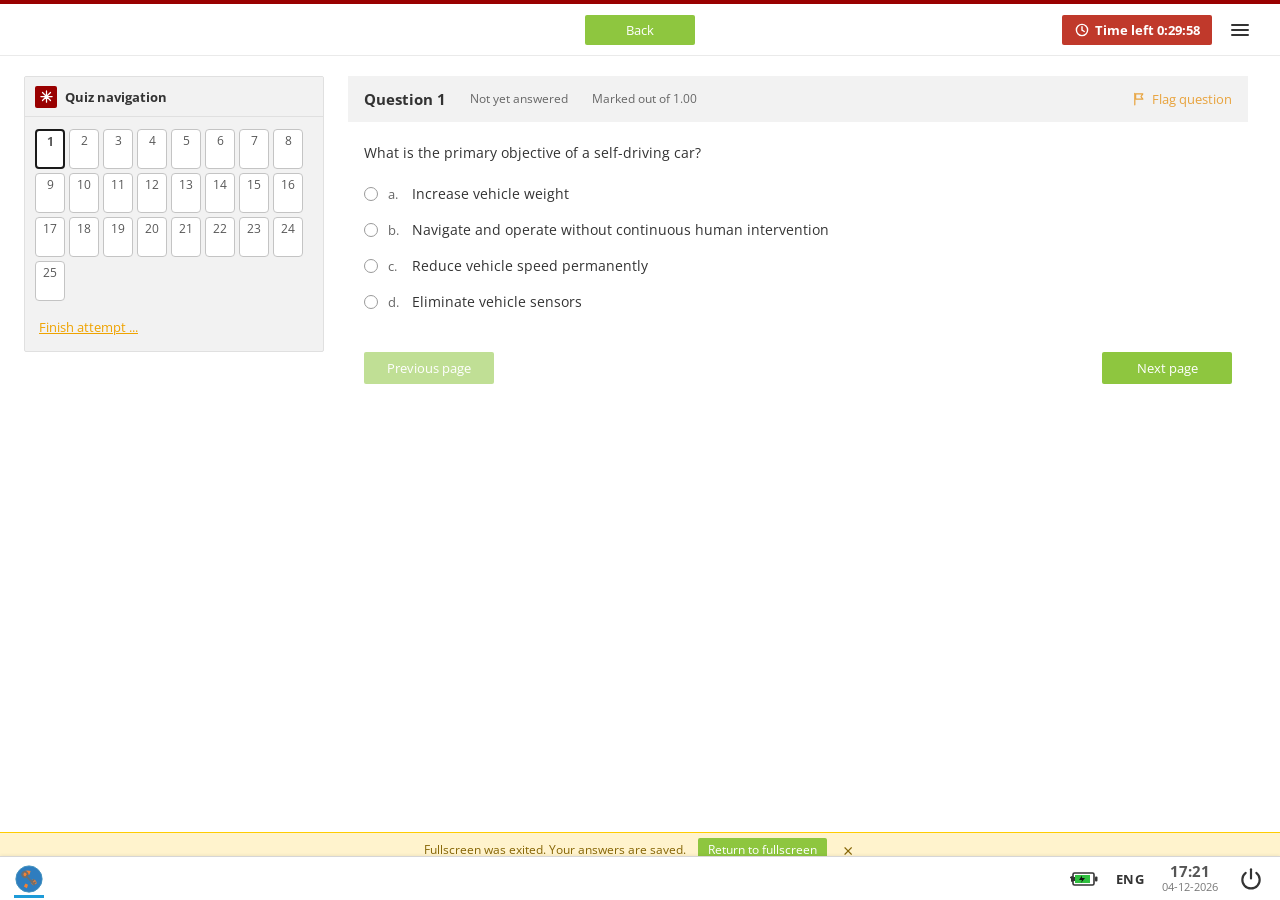
<file: exam.html>
<!DOCTYPE html>
<html lang="en">
<head>
<meta charset="UTF-8">
<meta name="viewport" content="width=device-width, initial-scale=1">
<meta name="theme-color" content="#990000">
<meta name="color-scheme" content="light">
<title>END SEM-CO-1 — Safe Exam Browser</title>
<meta name="description" content="Safe Exam Browser kiosk view for the KLU Moodle quiz simulation.">
<link rel="icon" href="data:image/svg+xml,%3Csvg xmlns='http://www.w3.org/2000/svg' viewBox='0 0 32 32'%3E%3Crect width='32' height='32' fill='%23990000'/%3E%3Ctext x='16' y='23' font-family='Arial' font-size='15' font-weight='bold' fill='%23fff' text-anchor='middle'%3EKL%3C/text%3E%3C/svg%3E">
<link rel="preload" href="fonts/OpenSans-latin.woff2" as="font" type="font/woff2" crossorigin>
<link rel="stylesheet" href="styles.css">
<link rel="stylesheet" href="seb.css">
</head>
<body class="seb page-exam">

<div class="seb-top-strip" aria-hidden="true"></div>

<header class="seb-topbar">
  <button type="button" class="seb-back" id="seb-back">Back</button>
  <div class="seb-timer" id="seb-timer" role="timer" aria-live="off" aria-label="Time remaining">
    <svg class="seb-timer__icon" viewBox="0 0 16 16" width="14" height="14" aria-hidden="true">
      <circle cx="8" cy="8" r="6.4" fill="none" stroke="currentColor" stroke-width="1.6"></circle>
      <path d="M8 4.3V8l2.6 1.7" fill="none" stroke="currentColor" stroke-width="1.6" stroke-linecap="round"></path>
    </svg>
    <span class="seb-timer__text" id="seb-timer-text">Time left 30:00</span>
  </div>
  <button type="button" class="seb-toolbar__btn seb-topbar__menu" id="seb-menu-btn" aria-label="SEB menu" aria-expanded="false" aria-controls="seb-menu">
    <svg viewBox="0 0 20 20" width="20" height="20" aria-hidden="true">
      <path d="M2 5h16M2 10h16M2 15h16" fill="none" stroke="currentColor" stroke-width="2" stroke-linecap="round"></path>
    </svg>
  </button>
</header>

<div class="seb-main" id="seb-main">
  <aside class="quiz-nav" id="quiz-nav" aria-labelledby="quiz-nav-title">
    <div class="quiz-nav__head">
      <span class="quiz-nav__badge" aria-hidden="true">
        <svg viewBox="0 0 24 24" width="15" height="15">
          <path d="M12 3v18M3 12h18M5.6 5.6l12.8 12.8M18.4 5.6L5.6 18.4" fill="none" stroke="#fff" stroke-width="2" stroke-linecap="round"></path>
        </svg>
      </span>
      <h2 class="quiz-nav__title" id="quiz-nav-title">Quiz navigation</h2>
    </div>
    <div class="quiz-nav__grid" id="quiz-nav-grid" role="group" aria-label="Jump to question"></div>
    <button type="button" class="quiz-nav__finish" id="quiz-nav-finish">Finish attempt ...</button>
  </aside>

  <main class="seb-stage" id="seb-stage">
    <p class="seb-loading" id="seb-loading">Loading exam&hellip;</p>

    <section class="question-panel" id="screen-attempt" aria-labelledby="q-title" hidden>
      <div class="question-panel__head">
        <h2 class="question-panel__title" id="q-title">Question 1</h2>
        <span class="question-panel__status" id="q-status">Not yet answered</span>
        <span class="question-panel__marks" id="q-marks">Marked out of 1.00</span>
        <button type="button" class="question-panel__flag" id="q-flag" aria-pressed="false">
          <svg class="question-panel__flag-icon" viewBox="0 0 16 16" width="14" height="14" aria-hidden="true">
            <path d="M3.2 1.6v13" fill="none" stroke="currentColor" stroke-width="1.4" stroke-linecap="round"></path>
            <path class="flag-fill" d="M4.2 2.2h8.2l-2.1 3 2.1 3H4.2z" fill="none" stroke="currentColor" stroke-width="1.3" stroke-linejoin="round"></path>
          </svg>
          <span id="q-flag-label">Flag question</span>
        </button>
      </div>
      <div class="question-panel__body">
        <div class="question-text" id="q-text"></div>
        <div class="question-options" id="q-options" role="radiogroup" aria-labelledby="q-text"></div>
        <button type="button" class="question-clear" id="q-clear" hidden>Clear my choice</button>
      </div>
      <div class="question-nav">
        <button type="button" class="btn-exam btn-exam--green" id="q-prev">Previous page</button>
        <button type="button" class="btn-exam btn-exam--green" id="q-next">Next page</button>
      </div>
    </section>

    <section class="summary-panel" id="screen-summary" aria-labelledby="summary-title" hidden>
      <h2 class="summary-title" id="summary-title" tabindex="-1">Summary of attempt</h2>
      <div class="summary-notice" id="summary-notice" role="status" hidden></div>
      <div class="summary-table" id="summary-table"></div>
      <div class="summary-actions">
        <button type="button" class="btn-exam btn-exam--green" id="summary-return">Return to attempt</button>
        <button type="button" class="btn-exam btn-exam--red" id="summary-submit">Submit all and finish</button>
      </div>
    </section>

    <section class="submitted-panel" id="screen-submitted" aria-labelledby="submitted-title" hidden>
      <span class="submitted-check" aria-hidden="true">
        <svg viewBox="0 0 24 24" width="30" height="30">
          <path d="M4.5 12.5l5 5 10-11" fill="none" stroke="#fff" stroke-width="2.6" stroke-linecap="round" stroke-linejoin="round"></path>
        </svg>
      </span>
      <h2 class="submitted-title" id="submitted-title" tabindex="-1">Attempt submitted</h2>
      <p class="submitted-sub" id="submitted-sub"></p>
      <div class="submitted-stats" id="submitted-stats"></div>
      <button type="button" class="submitted-exit" id="seb-exit">Exit Safe Exam Browser</button>
      <p class="submitted-note">Your answers have been saved.</p>
    </section>

    <section class="seb-error" id="seb-error" role="alert" hidden>
      <h2>Unable to load the exam</h2>
      <p id="seb-error-message">The question bank could not be loaded.</p>
      <button type="button" class="btn-exam btn-exam--green" id="seb-error-reload">Reload exam</button>
    </section>
  </main>
</div>

<div class="seb-restore" id="seb-restore" role="status" hidden>
  <span class="seb-restore__text" id="seb-restore-text">Fullscreen is not active. The exam is running in windowed mode.</span>
  <button type="button" class="seb-restore__btn" id="seb-restore-btn">Return to fullscreen</button>
  <button type="button" class="seb-restore__close" id="seb-restore-close" aria-label="Dismiss fullscreen notice">&times;</button>
</div>

<footer class="seb-toolbar">
  <span class="seb-toolbar__brand" role="img" aria-label="Safe Exam Browser">
    <svg viewBox="0 0 32 32" width="30" height="30" aria-hidden="true">
      <circle cx="16" cy="16" r="14" fill="#2E7DBF"></circle>
      <circle cx="16" cy="16" r="14" fill="none" stroke="#4292BD" stroke-width="1"></circle>
      <path d="M10.4 8.2c2.3-1.6 5.2-1.7 7.3-.7l-1.1 3.8-3.1.8-.9 2.6-2.8-.9z" fill="#F58233"></path>
      <path d="M19.7 16.6c2.6-.4 4.7 1.6 4.4 4.1l-3.6 2-2.1-2.3z" fill="#F58233"></path>
      <path d="M12.3 20.7l2.6 1.5-1.1 3.6-3.3-1.8z" fill="#F58233"></path>
      <g transform="rotate(-42 16 16)">
        <circle cx="16" cy="9.4" r="2.8" fill="none" stroke="#6E6E6E" stroke-width="1.9"></circle>
        <path d="M16 12.4v11.8M16 20.1h3.1M16 22.9h2.4" fill="none" stroke="#6E6E6E" stroke-width="1.9" stroke-linecap="round"></path>
      </g>
    </svg>
  </span>
  <div class="seb-toolbar__right">
    <span class="seb-toolbar__battery" role="img" aria-label="Battery charging, 85 percent">
      <svg viewBox="0 0 28 14" width="28" height="14" aria-hidden="true">
        <rect x="3" y="1" width="21" height="12" rx="1.5" fill="none" stroke="#333" stroke-width="1.6"></rect>
        <rect x="5" y="3" width="15" height="8" fill="#2FBF3F"></rect>
        <rect x="25" y="4.5" width="2.5" height="5" rx="1" fill="#333"></rect>
        <path d="M1 5h4v4H1z" fill="#333"></path>
        <path d="M2 4v6M0 5.5h4" fill="none" stroke="#333" stroke-width="1.4"></path>
        <path d="M12 3.5 9 8h3l-1 3 4-5h-3z" fill="#111"></path>
      </svg>
    </span>
    <span class="seb-toolbar__lang" aria-label="Keyboard language English">ENG</span>
    <span class="seb-toolbar__clock" id="seb-clock" aria-label="Local time">
      <span class="seb-clock__time" id="seb-clock-time">00:00</span>
      <span class="seb-clock__date" id="seb-clock-date">00-00-0000</span>
    </span>
    <button type="button" class="seb-toolbar__btn seb-toolbar__btn--power" id="seb-power" aria-label="Quit Safe Exam Browser">
      <svg viewBox="0 0 24 24" width="26" height="26" aria-hidden="true">
        <path d="M12 3v8.5" fill="none" stroke="currentColor" stroke-width="2" stroke-linecap="round"></path>
        <path d="M7.1 6.4a8 8 0 1 0 9.8 0" fill="none" stroke="currentColor" stroke-width="2" stroke-linecap="round"></path>
      </svg>
    </button>
  </div>

  <div class="seb-menu" id="seb-menu" hidden>
    <div class="seb-menu__row">
      <span class="seb-menu__label">Page Zoom</span>
      <div class="seb-zoom">
        <button type="button" class="seb-zoom__btn" id="seb-zoom-out" aria-label="Zoom out">
          <svg viewBox="0 0 20 20" width="18" height="18" aria-hidden="true">
            <circle cx="8.4" cy="8.4" r="5.4" fill="none" stroke="currentColor" stroke-width="1.5"></circle>
            <path d="M12.4 12.4L17 17M6 8.4h4.8" fill="none" stroke="currentColor" stroke-width="1.5" stroke-linecap="round"></path>
          </svg>
        </button>
        <span class="seb-zoom__value" id="seb-zoom-value">100%</span>
        <button type="button" class="seb-zoom__btn" id="seb-zoom-in" aria-label="Zoom in">
          <svg viewBox="0 0 20 20" width="18" height="18" aria-hidden="true">
            <circle cx="8.4" cy="8.4" r="5.4" fill="none" stroke="currentColor" stroke-width="1.5"></circle>
            <path d="M12.4 12.4L17 17M6 8.4h4.8M8.4 6v4.8" fill="none" stroke="currentColor" stroke-width="1.5" stroke-linecap="round"></path>
          </svg>
        </button>
      </div>
    </div>
    <div class="seb-menu__row">
      <button type="button" class="seb-menu__search-toggle" id="seb-search-toggle" aria-expanded="false" aria-controls="seb-search-box">
        <span>Search page...</span>
        <svg viewBox="0 0 20 20" width="16" height="16" aria-hidden="true">
          <circle cx="8.4" cy="8.4" r="5.4" fill="none" stroke="currentColor" stroke-width="1.6"></circle>
          <path d="M12.4 12.4L17 17" fill="none" stroke="currentColor" stroke-width="1.6" stroke-linecap="round"></path>
        </svg>
      </button>
    </div>
    <div class="seb-menu__search" id="seb-search-box" hidden>
      <input type="search" class="seb-search__input" id="seb-search-input" placeholder="Search page..." aria-label="Search the question text">
      <p class="seb-search__count" id="seb-search-count" aria-live="polite"></p>
    </div>
  </div>
</footer>

<div class="seb-backdrop seb-backdrop--center seb-backdrop--dim" id="submit-modal" hidden>
  <div class="seb-modal" role="dialog" aria-modal="true" aria-labelledby="submit-modal-title">
    <div class="seb-modal__head">
      <h2 class="seb-modal__title" id="submit-modal-title">Submit all and finish</h2>
      <button type="button" class="seb-modal__close" id="submit-modal-close" aria-label="Close">&times;</button>
    </div>
    <div class="seb-modal__body">
      <p>Once you submit, you will no longer be able to change your answers for this attempt.</p>
      <p class="seb-modal__summary" id="submit-modal-summary"></p>
    </div>
    <div class="seb-modal__actions">
      <button type="button" class="btn-exam btn-exam--outline" id="submit-cancel">Cancel</button>
      <button type="button" class="btn-exam btn-exam--red" id="submit-confirm">Submit</button>
    </div>
  </div>
</div>

<div class="seb-backdrop seb-backdrop--center seb-backdrop--dim" id="leave-modal" hidden>
  <div class="seb-modal" role="dialog" aria-modal="true" aria-labelledby="leave-title">
    <div class="seb-modal__head">
      <h2 class="seb-modal__title" id="leave-title">Leave the exam?</h2>
      <button type="button" class="seb-modal__close" id="leave-modal-close" aria-label="Close">&times;</button>
    </div>
    <div class="seb-modal__body">
      <p>Your answers are saved. You can return to this attempt from the quiz page.</p>
    </div>
    <div class="seb-modal__actions">
      <button type="button" class="btn-exam btn-exam--outline" id="leave-cancel">Cancel</button>
      <button type="button" class="btn-exam btn-exam--green" id="leave-confirm">Leave</button>
    </div>
  </div>
</div>

<div class="seb-backdrop seb-backdrop--center seb-backdrop--dim" id="quit-dialog" hidden>
  <div class="seb-quit" role="dialog" aria-modal="true" aria-labelledby="quit-title">
    <div class="seb-quit__title" id="quit-title">Quit?</div>
    <div class="seb-quit__body">
      <span class="seb-quit__icon" aria-hidden="true">?</span>
      <p class="seb-quit__message">Do you want to quit SEB?</p>
    </div>
    <div class="seb-quit__actions">
      <button type="button" class="seb-quit__btn" id="quit-yes">Yes</button>
      <button type="button" class="seb-quit__btn" id="quit-no">No</button>
    </div>
  </div>
</div>

<script src="questions-data.js"></script>
<script src="app.js" defer></script>
<script src="exam.js" defer></script>
</body>
</html>
</file>
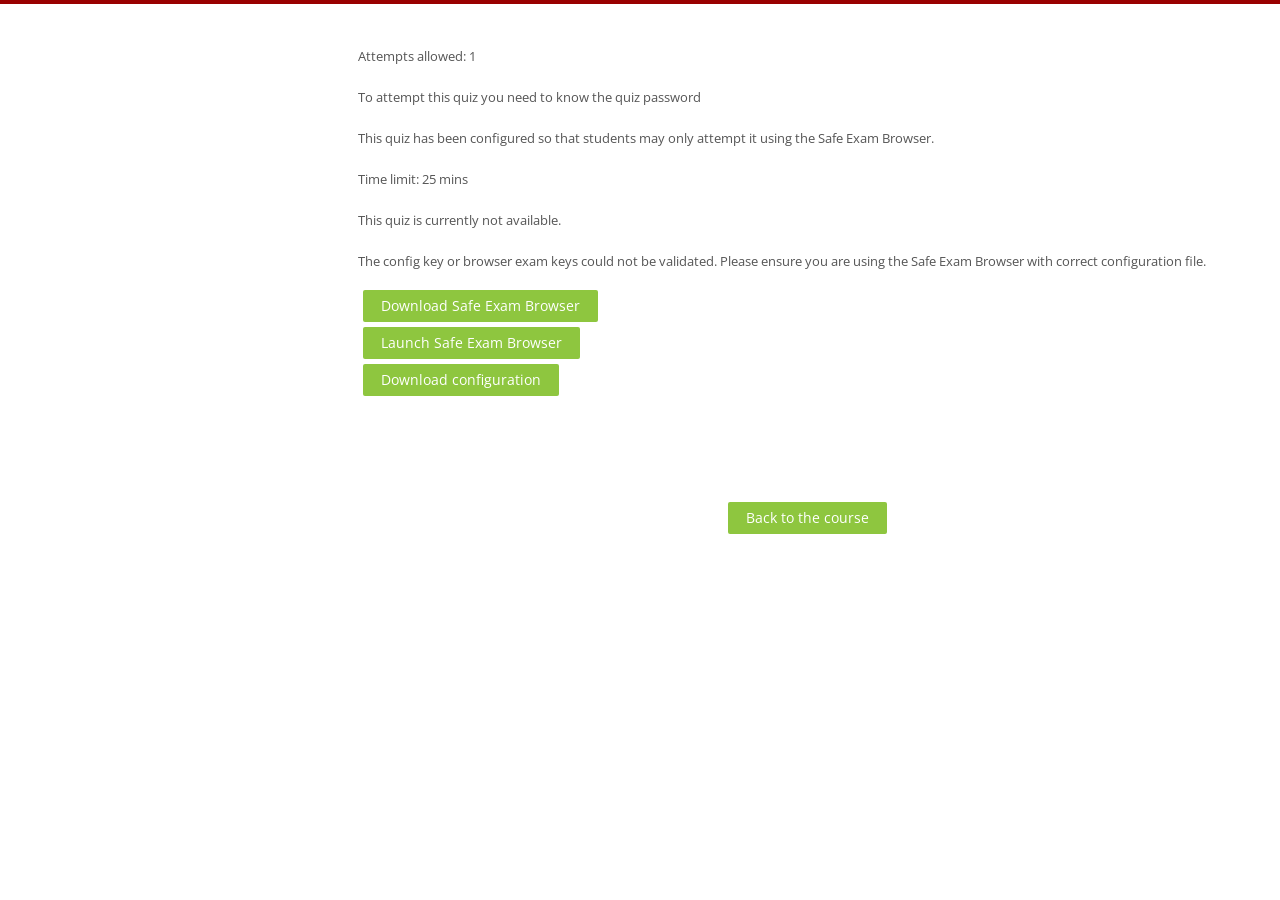
<file: quiz.html>
<!DOCTYPE html>
<html lang="en">
<head>
  <meta charset="utf-8">
  <meta name="viewport" content="width=device-width, initial-scale=1">
  <title>END SEM-CO-1</title>
  <meta name="description" content="Quiz information and Safe Exam Browser launch page for the KLU Moodle simulation.">
  <link rel="icon" href="data:image/svg+xml,%3Csvg xmlns='http://www.w3.org/2000/svg' viewBox='0 0 32 32'%3E%3Crect width='32' height='32' fill='%23990000'/%3E%3Ctext x='16' y='23' font-family='Arial' font-size='15' font-weight='bold' fill='%23fff' text-anchor='middle'%3EKL%3C/text%3E%3C/svg%3E">
  <link rel="preload" href="fonts/OpenSans-latin.woff2" as="font" type="font/woff2" crossorigin>
  <link rel="stylesheet" href="styles.css">
  <link rel="stylesheet" href="seb.css">
  <style>
    /* Accessed by screen readers only; the visible page has no heading (DESIGN §8.1). */
    .page-quiz .sr-only {
      position: absolute;
      width: 1px;
      height: 1px;
      padding: 0;
      margin: -1px;
      overflow: hidden;
      clip: rect(0 0 0 0);
      white-space: nowrap;
      border: 0;
    }
  </style>
</head>
<body class="page-quiz">
  <div class="top-strip" aria-hidden="true"></div>

  <main class="quiz-page">
    <div class="quiz-column">
      <h1 class="sr-only" id="quiz-heading">END SEM-CO-1</h1>

      <div class="quizinfo">
        <p>Attempts allowed: 1</p>
        <p>To attempt this quiz you need to know the quiz password</p>
        <p>This quiz has been configured so that students may only attempt it using the Safe Exam Browser.</p>
        <p>Time limit: 25 mins</p>
      </div>

      <div class="quizattempt">
        <div class="attempt-action">
          <button type="button" class="btn btn-red" id="attempt-quiz">Attempt quiz</button>
        </div>

        <p>This quiz is currently not available.</p>
        <p>The config key or browser exam keys could not be validated. Please ensure you are using the Safe Exam Browser with correct configuration file.</p>

        <div class="singlebutton">
          <button type="button" class="btn btn-green" id="download-seb">Download Safe Exam Browser</button>
        </div>

        <div class="singlebutton">
          <button type="button" class="btn btn-green" id="launch-seb" aria-haspopup="dialog">Launch Safe Exam Browser</button>
        </div>

        <div class="singlebutton">
          <button type="button" class="btn btn-green" id="download-config">Download configuration</button>
        </div>

        <div class="continuebutton">
          <a class="btn btn-green" href="course.html">Back to the course</a>
        </div>
      </div>
    </div>
  </main>

  <script src="questions-data.js"></script>
  <script src="app.js" defer></script>
</body>
</html>
</file>
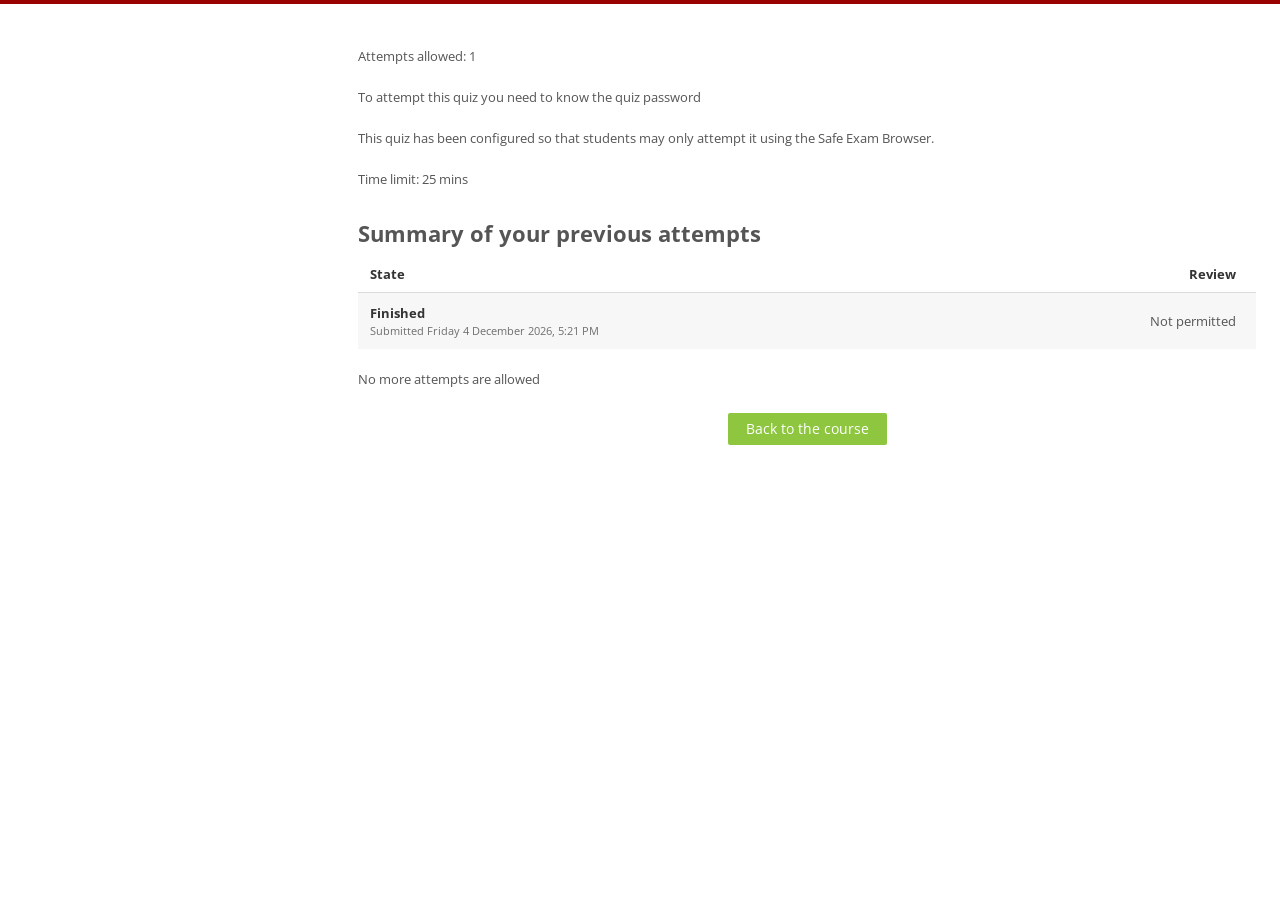
<file: submission.html>
<!DOCTYPE html>
<html lang="en">
<head>
  <meta charset="utf-8">
  <meta name="viewport" content="width=device-width, initial-scale=1">
  <title>Submission summary | KL Learning Management System</title>
  <meta name="description" content="Summary of previous quiz attempts for the KLU Moodle simulation.">
  <link rel="icon" href="data:image/svg+xml,%3Csvg xmlns='http://www.w3.org/2000/svg' viewBox='0 0 32 32'%3E%3Crect width='32' height='32' fill='%23990000'/%3E%3Ctext x='16' y='23' font-family='Arial' font-size='15' font-weight='bold' fill='%23fff' text-anchor='middle'%3EKL%3C/text%3E%3C/svg%3E">
  <link rel="preload" href="fonts/OpenSans-latin.woff2" as="font" type="font/woff2" crossorigin>
  <link rel="stylesheet" href="styles.css">
  <script src="app.js" defer></script>
</head>
<body class="page-quiz page-submission">
  <div class="top-strip" aria-hidden="true"></div>

  <main class="quiz-page">
    <div class="quiz-column">
      <h1 class="sr-only">Summary of your previous attempts</h1>

      <div class="quizinfo">
        <p>Attempts allowed: 1</p>
        <p>To attempt this quiz you need to know the quiz password</p>
        <p>This quiz has been configured so that students may only attempt it using the Safe Exam Browser.</p>
        <p>Time limit: 25 mins</p>
      </div>

      <h2 class="submission-title">Summary of your previous attempts</h2>

      <table class="attempts-table">
        <thead>
          <tr>
            <th scope="col">State</th>
            <th scope="col">Review</th>
          </tr>
        </thead>
        <tbody>
          <tr>
            <td>
              <strong>Finished</strong>
              <span class="submission-date" id="submitted-date">Submitted</span>
            </td>
            <td>Not permitted</td>
          </tr>
        </tbody>
      </table>

      <p class="submission-note">No more attempts are allowed</p>

      <div class="continuebutton">
        <a class="btn btn-green" href="course.html">Back to the course</a>
      </div>
    </div>
  </main>
</body>
</html>
</file>
<file: styles.css>
/* ==========================================================================
   KLU Moodle + Safe Exam Browser Portal — shared styles
   Tokens and measurements follow DESIGN.md §3–§8, §14.
   ========================================================================== */

@font-face {
  font-family: "Open Sans";
  src: url("fonts/OpenSans-latin.woff2") format("woff2");
  font-weight: 400;
  font-style: normal;
  font-display: swap;
}
@font-face {
  font-family: "Open Sans";
  src: url("fonts/OpenSans-latin.woff2") format("woff2");
  font-weight: 600;
  font-style: normal;
  font-display: swap;
}
@font-face {
  font-family: "Open Sans";
  src: url("fonts/OpenSans-latin.woff2") format("woff2");
  font-weight: 700;
  font-style: normal;
  font-display: swap;
}

:root {
  --red: #990000;
  --red-dark: #7A0000;
  --nav: #3A454B;
  --nav-hover: #2E373C;
  --green: #8EC63F;
  --green-hover: #7CB32F;
  --orange: #EFA300;
  --orange-hover: #C98A00;
  --pink: #EC66A3;
  --gray-icon: #666666;
  --text: #555555;
  --text-dark: #333333;
  --muted: #999999;
  --line: #DDDDDD;
  --line-soft: #E8E8E8;
  --surface: #FFFFFF;
  --block: #F2F2F2;
  --block-head: #ECECEC;
  --footer: #323A45;
  --footer-text: #BDC3C7;
  --timer: #C0392B;
  --flag: #E8A33D;
  --seb-blue: #2E7DBF;
  --seb-blue-light: #4292BD;
  --seb-orange: #F58233;
  --seb-modal: #161D1C;
  --seb-teal: #80D9CE;
  --seb-teal-dark: #005049;
  --seb-progress: #06B025;
  --focus: #2F6FBF;

  --font: "Open Sans", "Segoe UI", Arial, sans-serif;
  --gutter: 5%;
  --sidebar: 296px;
  --grid-gap: 33px;
}

/* --------------------------------------------------------------------------
   Reset / base
   -------------------------------------------------------------------------- */
*,
*::before,
*::after {
  box-sizing: border-box;
}

html {
  -webkit-text-size-adjust: 100%;
  text-size-adjust: 100%;
}

body {
  margin: 0;
  font-family: var(--font);
  font-size: 13px;
  line-height: 25px;
  font-weight: 400;
  color: var(--text);
  background: var(--surface);
}

h1, h2, h3, h4, h5, h6, p, ul, ol, figure {
  margin: 0;
}

ul, ol {
  padding: 0;
}

button {
  font-family: inherit;
}

a {
  color: var(--orange);
  text-decoration: none;
}

a:hover {
  color: var(--orange-hover);
  text-decoration: underline;
}

svg {
  display: block;
}

.svg-defs {
  position: absolute;
  width: 0;
  height: 0;
  overflow: hidden;
}

.icon {
  width: 16px;
  height: 16px;
  fill: currentColor;
  flex: none;
}

.icon--lg {
  width: 22px;
  height: 22px;
}

.icon--sm {
  width: 12px;
  height: 12px;
}

.sr-only {
  position: absolute;
  width: 1px;
  height: 1px;
  padding: 0;
  margin: -1px;
  overflow: hidden;
  clip: rect(0 0 0 0);
  white-space: nowrap;
  border: 0;
}

.skip-link {
  position: absolute;
  top: -100px;
  left: 8px;
  z-index: 2000;
  background: #fff;
  color: var(--text-dark);
  padding: 8px 14px;
  border: 1px solid var(--line);
}

.skip-link:focus {
  top: 8px;
}

:focus-visible {
  outline: 2px solid var(--focus);
  outline-offset: 2px;
}

.is-hidden {
  display: none !important;
}

/* --------------------------------------------------------------------------
   Buttons
   -------------------------------------------------------------------------- */
.btn {
  display: inline-flex;
  align-items: center;
  justify-content: center;
  gap: 6px;
  min-height: 32px;
  padding: 6px 18px;
  border: 0;
  border-radius: 2px;
  background: #E9E9E9;
  color: var(--text-dark);
  font-family: var(--font);
  font-size: 14.04px;
  line-height: 20px;
  font-weight: 400;
  text-align: center;
  text-decoration: none;
  cursor: pointer;
  transition: background-color .12s ease, color .12s ease, border-color .12s ease;
}

.btn:hover {
  text-decoration: none;
}

.btn-green {
  background: var(--green);
  color: #fff;
}

.btn-green:hover,
.btn-green:focus {
  background: var(--green-hover);
  color: #fff;
}

.btn-red {
  background: var(--red);
  color: #fff;
}

.btn-red:hover,
.btn-red:focus {
  background: var(--red-dark);
  color: #fff;
}

.btn-outline {
  background: #fff;
  border: 1px solid #CCC;
  color: var(--text);
}

.btn-outline:hover {
  background: #F5F5F5;
  color: var(--text-dark);
}

.btn-sm {
  min-height: 24px;
  height: 24px;
  padding: 1px 8px;
  font-size: 12px;
  line-height: 20px;
  border-radius: 2px;
}

.btn-more {
  height: 32px;
  min-height: 32px;
  padding: 6px 18px;
  font-size: 14.04px;
}

.btn-filter {
  width: 68px;
  height: 32px;
  min-height: 32px;
  padding: 0;
}

.btn-filter .icon {
  width: 15px;
  height: 15px;
}

.btn-customise {
  width: 168px;
  height: 32px;
  min-height: 32px;
  padding: 0 10px;
  font-size: 13px;
  white-space: nowrap;
}

.btn-cookies {
  width: 147px;
  height: 36px;
  min-height: 36px;
  padding: 0 14px;
  font-size: 13.5px;
}

.caret {
  width: 8px;
  height: 6px;
  fill: currentColor;
  flex: none;
}

/* --------------------------------------------------------------------------
   Application shell (§4)
   -------------------------------------------------------------------------- */
.top-strip {
  height: 4px;
  background: var(--red);
}

.site-header {
  position: relative;
  height: 105px;
  background: var(--surface);
}

.user-bar {
  position: absolute;
  top: 0;
  right: 5%;
  height: 28px;
  display: flex;
  align-items: center;
  gap: 8px;
  font-size: 13px;
  line-height: 28px;
  color: #666;
}

.user-bar__bell {
  width: 15px;
  height: 15px;
  color: #666;
}

.user-bar__name {
  font-weight: 700;
  color: var(--text-dark);
  white-space: nowrap;
}

.user-avatar {
  width: 20px;
  height: 20px;
  border-radius: 50%;
  background: #EEE;
  color: #666;
  font-size: 10px;
  line-height: 20px;
  text-align: center;
  text-decoration: none;
  flex: none;
}

.user-avatar:hover {
  background: #E2E2E2;
  color: #555;
  text-decoration: none;
}

.logo-row {
  display: flex;
  justify-content: center;
  padding-top: 25px;
}

.kl-logo {
  width: 209px;
  height: 63px;
}

/* Approved reference imagery: real KL mark, used instead of the SVG sketch. */
img.kl-logo {
  display: block;
  max-width: 100%;
  height: auto;
}

.navbar {
  background: var(--nav);
  height: 50px;
}

.nav-inner {
  display: flex;
  align-items: stretch;
  height: 50px;
  padding: 0 var(--gutter);
}

.nav-links {
  display: flex;
  align-items: stretch;
  list-style: none;
  margin: 0;
  padding: 0;
}

.nav-links > li {
  display: flex;
  align-items: stretch;
}

.nav-links a,
.nav-help summary {
  display: flex;
  align-items: center;
  gap: 6px;
  height: 50px;
  padding: 0 18px;
  color: #fff;
  font-size: 13px;
  line-height: 30px;
  text-decoration: none;
  background: transparent;
  border: 0;
  cursor: pointer;
}

.nav-links a:hover,
.nav-help summary:hover {
  background: var(--nav-hover);
  color: #fff;
  text-decoration: none;
}

.nav-links .is-active > a,
.nav-links > li.is-active > a {
  background: var(--red);
}

.nav-help {
  position: relative;
}

.nav-help summary {
  list-style: none;
}

.nav-help summary::-webkit-details-marker {
  display: none;
}

.nav-help[open] summary {
  background: var(--nav-hover);
}

.help-menu {
  position: absolute;
  top: 50px;
  left: 0;
  z-index: 40;
  width: 220px;
  list-style: none;
  margin: 0;
  padding: 6px 0;
  background: #fff;
  border: 1px solid #E3E3E3;
  box-shadow: 0 4px 10px rgba(0, 0, 0, .12);
}

.help-menu a {
  display: block;
  height: auto;
  padding: 7px 16px;
  color: var(--text);
  font-size: 13px;
  line-height: 20px;
  background: #fff;
}

.help-menu a:hover {
  background: var(--block);
  color: var(--text-dark);
  text-decoration: none;
}

.nav-search {
  display: flex;
  align-items: stretch;
  margin-left: auto;
}

.nav-search input {
  width: 175px;
  height: 50px;
  padding: 0 12px;
  border: 0;
  background: transparent;
  color: #fff;
  font-family: var(--font);
  font-size: 13px;
  font-style: italic;
}

.nav-search input::placeholder {
  color: rgba(255, 255, 255, .78);
  font-style: italic;
  opacity: 1;
}

.nav-search input:focus {
  outline: 2px solid #fff;
  outline-offset: -2px;
}

.nav-search button {
  width: 54px;
  height: 50px;
  padding: 0;
  border: 0;
  background: var(--red);
  color: #fff;
  display: grid;
  place-items: center;
  cursor: pointer;
}

.nav-search button:hover {
  background: var(--red-dark);
}

.nav-search button .icon {
  width: 17px;
  height: 17px;
}

.container {
  width: 100%;
  max-width: 1680px;
  margin: 0 auto;
  padding-left: var(--gutter);
  padding-right: var(--gutter);
}

.site-footer {
  height: 55px;
  background: var(--footer);
  color: var(--footer-text);
  font-size: 13px;
  display: flex;
  align-items: center;
  justify-content: center;
  gap: 20px;
  padding: 0 16px;
}

.site-footer a {
  display: inline-flex;
  align-items: center;
  gap: 8px;
  color: var(--footer-text);
}

.site-footer a:hover {
  color: #fff;
  text-decoration: none;
}

.site-footer .icon {
  width: 14px;
  height: 14px;
  color: #8A949C;
}

/* --------------------------------------------------------------------------
   Breadcrumb + page grid
   -------------------------------------------------------------------------- */
.breadcrumb-row {
  display: flex;
  align-items: center;
  justify-content: space-between;
  gap: 16px;
  padding: 14px 0 12px;
  min-height: 58px;
}

.breadcrumb {
  display: flex;
  align-items: center;
  flex-wrap: wrap;
  gap: 6px;
  font-size: 12.5px;
  line-height: 25px;
  color: var(--text);
}

.breadcrumb a {
  color: var(--text);
}

.breadcrumb a:hover {
  color: var(--text-dark);
  text-decoration: underline;
}

.breadcrumb .sep {
  color: #8A8A8A;
  font-size: 12px;
}

.breadcrumb [aria-current="page"] {
  color: var(--text);
}

.page-grid {
  display: grid;
  grid-template-columns: minmax(0, 1fr) var(--sidebar);
  gap: var(--grid-gap);
  align-items: start;
  padding-bottom: 26px;
}

.main-column {
  min-width: 0;
}

/* --------------------------------------------------------------------------
   Blocks
   -------------------------------------------------------------------------- */
.block {
  margin: 0 0 14px;
  background: #fff;
}

.block-head {
  display: flex;
  align-items: center;
  gap: 8px;
  height: 44px;
  padding: 0 12px;
  background: var(--block);
  border: 1px solid #E3E3E3;
  border-bottom: 1px solid #E0E0E0;
}

.block-head__icon {
  width: 26px;
  height: 26px;
  border-radius: 2px;
  background: var(--red);
  color: #fff;
  display: grid;
  place-items: center;
  flex: none;
}

.block-head__icon .icon {
  width: 15px;
  height: 15px;
}

.block-head__icon--orange {
  background: #E86F00;
}

.block-title {
  font-size: 16px;
  line-height: 26px;
  font-weight: 700;
  color: var(--text);
}

.block-body {
  background: #fff;
  border: 1px solid #E3E3E3;
  border-top: 0;
}

/* --------------------------------------------------------------------------
   Timeline (§6.2)
   -------------------------------------------------------------------------- */
.timeline-controls {
  display: flex;
  align-items: center;
  justify-content: space-between;
  height: 60px;
  padding: 0 13px;
  border-bottom: 1px solid var(--line);
}

.timeline-clock {
  display: inline-flex;
  align-items: center;
  justify-content: center;
  gap: 1px;
  width: 26px;
  height: 26px;
  padding: 0;
  border: 0;
  border-radius: 13px;
  background: var(--green);
  color: #fff;
  cursor: pointer;
}

.timeline-clock:hover {
  background: var(--green-hover);
}

.timeline-clock .icon {
  width: 14px;
  height: 14px;
}

.timeline-clock .caret {
  width: 5px;
  height: 4px;
}

.timeline-body {
  padding: 0 14px 18px;
}

.timeline-date {
  margin: 24px 0 8px;
  padding-left: 8px;
  font-size: 16px;
  line-height: 22px;
  font-weight: 700;
  color: var(--text-dark);
}

.event {
  display: grid;
  grid-template-columns: 40px minmax(0, 1fr) auto;
  gap: 12px;
  align-items: start;
  min-height: 72px;
  padding: 10px 0;
}

.event__tile {
  width: 40px;
  height: 40px;
  margin-top: 3px;
  border-radius: 4px;
  background: var(--pink);
  color: #fff;
  display: grid;
  place-items: center;
  flex: none;
}

.event__tile--quiz {
  background: var(--gray-icon);
}

.event__meta {
  font-size: 11px;
  line-height: 15px;
  color: var(--muted);
}

.event__title {
  margin-top: 1px;
  font-size: 13px;
  line-height: 18px;
  font-weight: 700;
  color: var(--text-dark);
  text-transform: uppercase;
}

.event__action {
  display: inline-block;
  margin-top: 4px;
  font-size: 10px;
  line-height: 14px;
  letter-spacing: .4px;
  text-transform: uppercase;
  color: var(--muted);
}

a.event__action:hover {
  color: var(--orange);
  text-decoration: none;
}

.event__time {
  padding-top: 2px;
  font-size: 11px;
  line-height: 15px;
  color: var(--muted);
  white-space: nowrap;
}

.timeline-more {
  padding: 6px 0 0 4px;
}

/* --------------------------------------------------------------------------
   Recently accessed (§6.3)
   -------------------------------------------------------------------------- */
.recent-grid {
  display: grid;
  grid-template-columns: 1fr 1fr;
  column-gap: 6px;
  padding: 8px 6px 2px;
}

.recent-item {
  display: flex;
  gap: 10px;
  align-items: flex-start;
  min-height: 64px;
  padding: 6px;
  color: inherit;
  text-decoration: none;
}

.recent-item:hover {
  background: #F7F7F7;
  color: inherit;
  text-decoration: none;
}

.recent-tile {
  width: 38px;
  height: 38px;
  border-radius: 4px;
  background: var(--pink);
  color: #fff;
  display: grid;
  place-items: center;
  flex: none;
}

.recent-tile--file {
  background: #2E86C1;
}

.recent-text {
  min-width: 0;
  padding-top: 1px;
}

.recent-title {
  display: block;
  font-size: 11px;
  line-height: 15px;
  font-weight: 700;
  color: var(--text-dark);
  text-transform: uppercase;
  white-space: nowrap;
  overflow: hidden;
  text-overflow: ellipsis;
}

.recent-course {
  display: block;
  font-size: 11px;
  line-height: 15px;
  color: var(--muted);
  white-space: nowrap;
  overflow: hidden;
  text-overflow: ellipsis;
}

.recent-item--linked .recent-title {
  color: var(--orange);
}

.recent-more {
  padding: 4px 6px 12px;
}

/* --------------------------------------------------------------------------
   Navigation sidebar (§4.4)
   -------------------------------------------------------------------------- */
.sidebar {
  min-width: 0;
}

.block--nav .block-head {
  background: var(--block-head);
}

.block--nav .block-body {
  background: var(--block);
  border-color: #E3E3E3;
}

.side-nav {
  padding: 14px 6px;
}

.side-nav ul {
  list-style: none;
  margin: 0;
  padding: 0;
}

.side-nav ul ul {
  padding-left: 14px;
}

.side-nav li {
  margin: 0;
}

.side-row {
  display: flex;
  align-items: flex-start;
  gap: 4px;
  min-height: 20px;
  padding: 1px 0;
  font-size: 13px;
  line-height: 17px;
  color: var(--text);
  text-decoration: none;
}

.side-row:hover {
  color: var(--text-dark);
  text-decoration: underline;
}

.side-nav > ul > li > .side-row {
  font-weight: 700;
}

.side-nav .is-current > .side-row,
.side-nav .is-current > .side-row:hover {
  font-weight: 700;
  color: var(--text);
  text-decoration: none;
}

.side-toggle {
  position: relative;
  width: 10px;
  height: 17px;
  flex: none;
}

.side-toggle::before {
  content: "";
  position: absolute;
  top: 6px;
  left: 2px;
  border-left: 4px solid #777;
  border-top: 3.5px solid transparent;
  border-bottom: 3.5px solid transparent;
}

.side-row--open > .side-toggle::before {
  top: 7px;
  left: 1px;
  border-left: 5px solid transparent;
  border-right: 5px solid transparent;
  border-top: 5px solid #777;
  border-bottom: 0;
}

.side-icon {
  width: 12px;
  height: 17px;
  flex: none;
  display: flex;
  align-items: center;
  justify-content: center;
  color: #767676;
}

.side-icon .icon {
  width: 11px;
  height: 11px;
}

.side-row--leaf {
  padding-left: 14px;
}

.side-nav .side-row--marker {
  font-weight: 700;
}

.side-marker {
  width: 10px;
  height: 17px;
  flex: none;
  display: flex;
  align-items: center;
  justify-content: center;
}

.side-marker::before {
  content: "";
  width: 5px;
  height: 5px;
  background: #777;
}

/* --------------------------------------------------------------------------
   Login (§5)
   -------------------------------------------------------------------------- */
.page-login {
  min-height: 100vh;
  background-color: #EFEFEF;
  background-image: url("assets/page-bg.png");
  background-repeat: repeat;
  background-attachment: fixed;
}

.login-header {
  padding-top: 25px;
  display: flex;
  justify-content: center;
}

.login-logo {
  display: block;
  width: 209px;
  height: 63px;
}

.login-main {
  padding: 0 12px;
}

.login-card {
  width: 750px;
  margin: 25px auto 60px;
  padding: 10px 0;
  background: rgba(255, 255, 255, .85);
  border: 8px solid rgba(255, 255, 255, .35);
  border-radius: 3px;
}

.login-card__inner {
  width: 698px;
  margin: 0 auto;
}

/* KLU banner (pure CSS/SVG, 698x54) */
.klu-banner {
  position: relative;
  display: grid;
  grid-template-columns: 96px minmax(0, 1fr);
  align-items: center;
  height: 54px;
  overflow: hidden;
  color: #fff;
  background: linear-gradient(104deg, #A31E22 0%, #941518 46%, #7E0F16 100%);
}

/* Real KLU banner from the reference capture, displayed at its native 698x54. */
img.klu-banner {
  display: block;
  width: 100%;
  height: auto;
}

.klu-banner__mark {
  display: flex;
  align-items: center;
  justify-content: center;
}

.klu-banner__mark svg {
  width: 90px;
  height: 44px;
}

.klu-banner__main {
  min-width: 0;
  padding: 3px 8px 3px 0;
  text-align: center;
}

.klu-banner__title {
  font-size: 16px;
  line-height: 18px;
  font-weight: 700;
  letter-spacing: .1px;
  white-space: nowrap;
  overflow: hidden;
  text-overflow: ellipsis;
}

.klu-banner__sub {
  font-size: 7.5px;
  line-height: 10px;
  letter-spacing: 1.1px;
}

.klu-banner__stats {
  display: flex;
  align-items: center;
  justify-content: center;
  gap: 5px;
  margin-top: 1px;
  height: 20px;
  line-height: 1;
  white-space: normal;
}

.klu-stat {
  display: flex;
  align-items: center;
  gap: 3px;
  text-align: left;
}

.klu-stat__num {
  font-size: 11px;
  line-height: 11px;
  font-weight: 700;
  font-style: italic;
  color: #FFD24A;
}

.klu-stat__label {
  display: block;
  max-width: 50px;
  font-size: 5px;
  line-height: 5.6px;
  letter-spacing: .1px;
  text-transform: uppercase;
  color: #fff;
  white-space: normal;
}

.klu-chips {
  display: flex;
  align-items: center;
  gap: 2px;
  margin-left: 2px;
}

.klu-chip {
  width: 34px;
  height: 14px;
  padding: 1px;
  border-radius: 1px;
  background: #fff;
  color: #8E1418;
  font-size: 4.4px;
  line-height: 5px;
  font-weight: 700;
  display: grid;
  place-items: center;
  text-align: center;
  overflow: hidden;
}

.klu-chip--naac {
  background: #0F4C81;
  color: #fff;
}

.klu-chip--nirf {
  background: #fff;
  color: #1B3C8C;
}

.klu-chip--cat {
  background: #F4C542;
  color: #6A2C00;
}

.klu-chip--qs {
  background: #1D2B5C;
  color: #fff;
}

.klu-chip--the {
  background: #fff;
  color: #B01B2E;
}

.login-form {
  margin: 0;
  padding: 25px 25px 45px;
  background: #EEEEEE;
}

.login-form input[type="text"],
.login-form input[type="password"],
.login-form input[type="email"] {
  display: block;
  width: 100%;
  height: 43px;
  margin: 0 0 25px;
  padding: 4px 6px;
  border: 0;
  border-radius: 0;
  background: #fff;
  box-shadow: inset 0 1px 3px rgba(0, 0, 0, .16);
  color: #333;
  font-family: var(--font);
  font-size: 14px;
  line-height: 35px;
}

.login-form input::placeholder {
  color: #767676;
  opacity: 1;
}

.login-form input:-webkit-autofill,
.login-form input:-webkit-autofill:hover,
.login-form input:-webkit-autofill:focus {
  -webkit-box-shadow: 0 0 0 40px #fff inset;
  box-shadow: 0 0 0 40px #fff inset;
  -webkit-text-fill-color: #333;
  transition: background-color 9999s ease-in-out 0s;
}

.login-form input.is-invalid,
.login-form input[aria-invalid="true"] {
  box-shadow: inset 0 1px 3px rgba(0, 0, 0, .16), 0 0 0 2px #B00020;
}

.login-form .field-error,
.login-error {
  margin: -18px 0 12px;
  font-size: 12px;
  line-height: 18px;
  color: #B00020;
}

.login-error:empty {
  display: none;
}

.login-submit {
  display: block;
  width: 100%;
  height: 37px;
  padding: 0;
  border: 0;
  border-radius: 2px;
  background: var(--red);
  color: #fff;
  font-family: var(--font);
  font-size: 14.04px;
  line-height: 20px;
  font-weight: 400;
  cursor: pointer;
}

.login-submit:hover {
  background: var(--red-dark);
}

.login-lost {
  display: inline-block;
  margin-top: 6px;
  font-size: 13px;
  line-height: 20px;
  color: var(--orange);
}

.login-cookies-row {
  margin-top: 25px;
  text-align: center;
}

/* --------------------------------------------------------------------------
   Course page (§7)
   -------------------------------------------------------------------------- */
.course-sections {
  padding-top: 2px;
}

.course-section {
  margin: 0 0 38px;
  border-bottom: 1px solid var(--line);
}

.course-section:last-of-type {
  margin-bottom: 10px;
}

.course-section[open] {
  padding-bottom: 2px;
}

.section-head {
  display: flex;
  align-items: center;
  gap: 12px;
  height: 44px;
  list-style: none;
  cursor: pointer;
  border-bottom: 1px solid var(--line);
}

.section-head::-webkit-details-marker {
  display: none;
}

.section-head:hover .section-title {
  color: var(--text-dark);
}

.section-chevron {
  width: 26px;
  height: 26px;
  flex: none;
  border-radius: 50%;
  background: #EEEEEE;
  color: #888;
  display: grid;
  place-items: center;
}

.section-chevron .icon {
  width: 14px;
  height: 14px;
  transition: transform .18s ease;
}

.course-section:not([open]) .section-chevron .icon {
  transform: rotate(-90deg);
}

.section-title {
  font-size: 22px;
  line-height: 30px;
  font-weight: 400;
  color: var(--text);
}

.section-body {
  padding: 0;
  animation: section-in .18s ease-out;
}

@keyframes section-in {
  from { opacity: 0; transform: translateY(-3px); }
  to { opacity: 1; transform: none; }
}

.activity {
  display: grid;
  grid-template-columns: 48px minmax(0, 1fr);
  gap: 16px;
  align-items: start;
  padding: 26px 0;
  border-bottom: 1px solid var(--line-soft);
}

.activity:last-child {
  border-bottom: 0;
}

.activity-tile {
  width: 48px;
  height: 48px;
  border-radius: 4px;
  background: var(--pink);
  color: #fff;
  display: grid;
  place-items: center;
  flex: none;
}

.activity-tile--forum {
  background: #F26B5B;
}

.activity-tile .icon {
  width: 24px;
  height: 24px;
}

.activity-main {
  min-width: 0;
}

.activity-head {
  display: flex;
  align-items: flex-start;
  justify-content: space-between;
  gap: 16px;
}

.activity-label {
  min-width: 0;
  display: flex;
  flex-direction: column;
}

.activity-type {
  font-size: 10px;
  line-height: 14px;
  letter-spacing: .4px;
  text-transform: uppercase;
  color: #767676;
}

.activity-name {
  font-size: 13px;
  line-height: 20px;
  color: var(--text);
}

.activity-name:hover {
  color: var(--text-dark);
  text-decoration: underline;
}

.activity-unavailable {
  display: flex;
  align-items: center;
  gap: 5px;
  margin-top: 2px;
  color: #767676;
  font-size: 11px;
  line-height: 16px;
}

.activity-unavailable .icon {
  width: 12px;
  height: 12px;
  flex: none;
}

.js-mark-done {
  flex: none;
  margin-top: 0;
  white-space: nowrap;
}

.js-mark-done.is-done,
.js-mark-done.is-complete,
.js-mark-done[aria-pressed="true"] {
  background: var(--green);
  border-color: var(--green);
  color: #fff;
}

.js-mark-done.is-done:hover,
.js-mark-done[aria-pressed="true"]:hover {
  background: var(--green-hover);
  border-color: var(--green-hover);
}

.activity-content {
  margin-top: 8px;
  font-size: 13px;
  line-height: 22px;
  color: var(--text);
}

.activity-content p {
  margin: 0 0 10px;
}

.activity-content p:last-child {
  margin-bottom: 0;
}

.course-intro {
  display: -webkit-box;
  -webkit-line-clamp: 2;
  -webkit-box-orient: vertical;
  margin-top: 4px;
  overflow: hidden;
}

.course-intro a {
  color: var(--orange);
}

.rubric h3 {
  margin: 14px 0 3px;
  font-size: 13px;
  line-height: 20px;
  font-weight: 700;
  color: var(--text);
}

.rubric h3:first-child {
  margin-top: 0;
}

.rubric ol {
  margin: 0 0 6px 24px;
  padding: 0;
}

.rubric li {
  margin: 0;
  line-height: 22px;
}

.rubric p {
  margin: 0 0 8px;
}

/* --------------------------------------------------------------------------
   Quiz landing (§8) — rendered by quiz.html (Agent C)
   -------------------------------------------------------------------------- */
.page-quiz {
  background: #fff;
  min-height: 100vh;
}

.quiz-page {
  padding: 40px 24px 80px 28%;
  min-height: calc(100vh - 4px);
}

.quiz-column {
  width: 964px;
  max-width: 100%;
  position: relative;
}

.quizinfo {
  margin: 0;
}

.quizinfo p {
  margin: 0 0 16px;
  font-size: 13px;
  line-height: 25px;
}

.quizattempt {
  margin: 0;
}

.quizattempt p {
  margin: 0 0 16px;
  font-size: 13px;
  line-height: 25px;
}

.singlebutton {
  display: block;
  margin: 0 0 5px 5px;
}

.singlebutton .btn {
  height: 32px;
  min-height: 32px;
  padding: 6px 18px;
  font-size: 14.04px;
  line-height: 20px;
}

.singlebutton:first-of-type {
  margin-top: 4px;
}

.continuebutton {
  margin-top: 106px;
  text-align: center;
}

.continuebutton .btn {
  height: 32px;
  min-height: 32px;
  min-width: 158px;
  padding: 6px 18px;
  font-size: 14.04px;
  line-height: 20px;
}

/* Post-launch attempt step: red call to action in the right column,
   level with the "Attempts allowed" line (DESIGN §8 / §9). */
.attempt-action {
  display: none;
  position: absolute;
  top: 0;
  right: 0;
}

.page-quiz.is-attempt-stage .attempt-action {
  display: block;
}

.page-quiz.is-attempt-stage .singlebutton,
.page-quiz.is-attempt-stage .quizattempt > p:first-of-type {
  display: none;
}

.attempt-action .btn-red {
  min-width: 132px;
}

/* Moodle-style submission summary shown after leaving SEB. */
.submission-title {
  margin: 26px 0 16px;
  color: #555;
  font-size: 22px;
  font-weight: 700;
  line-height: 30px;
}

.attempts-table {
  width: 100%;
  border-collapse: collapse;
  font-size: 13px;
}

.attempts-table th {
  padding: 0 12px 8px;
  border-bottom: 1px solid #DCDCDC;
  color: #333;
  font-size: 13px;
  font-weight: 700;
  line-height: 20px;
  text-align: left;
}

.attempts-table th:last-child,
.attempts-table td:last-child {
  width: 28%;
  text-align: right;
  padding-right: 20px;
}

.attempts-table td {
  padding: 10px 12px;
  background: #F7F7F7;
  color: #555;
  line-height: 20px;
}

.attempts-table strong {
  display: block;
  color: #333;
  font-weight: 700;
}

.submission-date {
  display: block;
  color: #6E6E6E;
  font-size: 11px;
  line-height: 16px;
}

.submission-note {
  margin: 20px 0 0;
  color: #555;
  font-size: 13px;
  line-height: 20px;
}

.page-submission .continuebutton {
  margin-top: 24px;
}

/* --------------------------------------------------------------------------
   Toasts
   -------------------------------------------------------------------------- */
.toast-region {
  position: fixed;
  left: 50%;
  bottom: 24px;
  z-index: 1200;
  transform: translateX(-50%);
  display: flex;
  flex-direction: column;
  align-items: center;
  gap: 8px;
  width: max-content;
  max-width: calc(100% - 32px);
  pointer-events: none;
}

.toast {
  pointer-events: auto;
  max-width: 100%;
  padding: 9px 16px;
  background: #fff;
  border: 1px solid var(--line);
  border-left: 3px solid var(--orange);
  border-radius: 2px;
  box-shadow: 0 2px 8px rgba(0, 0, 0, .16);
  color: var(--text);
  font-size: 13px;
  line-height: 20px;
  opacity: 1;
  transition: opacity .25s ease, transform .25s ease;
}

.toast__inner {
  display: block;
}

.toast.is-hiding {
  opacity: 0;
  transform: translateY(6px);
}

/* --------------------------------------------------------------------------
   Responsive (§14)
   -------------------------------------------------------------------------- */
@media (min-width: 1600px) {
  :root {
    --sidebar: 320px;
  }
}

@media (min-width: 1024px) and (max-width: 1199px) {
  :root {
    --sidebar: 270px;
  }
}

@media (max-width: 1023px) {
  .page-grid {
    grid-template-columns: minmax(0, 1fr);
    gap: 24px;
  }

  .sidebar {
    order: 2;
  }

  .quiz-page {
    padding: 40px 24px 60px;
  }

  .quiz-column {
    width: 964px;
    max-width: 100%;
  }
}

@media (max-width: 900px) {
  .help-menu {
    left: auto;
    right: 0;
  }
}

@media (max-width: 767px) {
  .container {
    padding-left: 16px;
    padding-right: 16px;
  }

  .site-header {
    height: 90px;
  }

  .user-bar {
    right: 16px;
    gap: 6px;
    font-size: 12px;
  }

  .user-bar__name {
    max-width: 62vw;
    overflow: hidden;
    text-overflow: ellipsis;
  }

  .logo-row {
    padding-top: 30px;
  }

  .kl-logo {
    width: 160px;
    height: 48px;
  }

  .navbar {
    overflow: hidden;
  }

  .nav-inner {
    padding: 0;
  }

  .nav-links {
    overflow-x: auto;
    overflow-y: hidden;
    flex-wrap: nowrap;
    scrollbar-width: none;
    -webkit-overflow-scrolling: touch;
  }

  .nav-links::-webkit-scrollbar {
    display: none;
  }

  .nav-links a,
  .nav-help summary {
    padding: 0 14px;
    white-space: nowrap;
  }

  .nav-search {
    display: none;
  }

  .breadcrumb-row {
    flex-wrap: wrap;
    align-items: flex-start;
    padding: 12px 0 10px;
  }

  .breadcrumb {
    font-size: 12px;
  }

  .block-title {
    font-size: 15px;
  }

  .timeline-controls {
    height: 52px;
  }

  .timeline-date {
    margin-top: 20px;
    font-size: 15px;
    padding-left: 0;
  }

  .timeline-body {
    padding: 0 10px 14px;
  }

  .event {
    grid-template-columns: 34px minmax(0, 1fr);
    gap: 9px;
    min-height: 64px;
    padding: 9px 0;
  }

  .event__tile {
    width: 34px;
    height: 34px;
  }

  .event__tile .icon {
    width: 18px;
    height: 18px;
  }

  .event__time {
    display: none;
  }

  .recent-grid {
    grid-template-columns: 1fr;
  }

  .recent-item {
    min-height: 58px;
  }

  .side-nav ul ul {
    padding-left: 10px;
  }

  .course-section {
    margin-bottom: 28px;
  }

  .section-head {
    gap: 10px;
  }

  .section-title {
    font-size: 19px;
    line-height: 26px;
  }

  .activity {
    grid-template-columns: 40px minmax(0, 1fr);
    gap: 12px;
    padding: 20px 0;
  }

  .activity-tile {
    width: 40px;
    height: 40px;
  }

  .activity-tile .icon {
    width: 21px;
    height: 21px;
  }

  .activity-head {
    gap: 10px;
  }

  .course-intro {
    display: block;
    overflow: visible;
  }

  .course-intro a {
    word-break: break-all;
  }

  .login-header {
    padding-top: 16px;
  }

  .login-logo {
    width: 160px;
    height: 48px;
  }

  .login-main {
    padding: 0 6px;
  }

  .login-card {
    width: calc(100% - 24px);
    max-width: 750px;
    margin: 10px auto 40px;
    border-width: 8px;
  }

  .login-card__inner {
    width: 100%;
  }

  .login-form {
    padding: 18px 16px 32px;
  }

  .klu-banner {
    grid-template-columns: 62px minmax(0, 1fr);
    height: auto;
    min-height: 54px;
  }

  .klu-banner__mark svg {
    width: 58px;
    height: 34px;
  }

  .klu-banner__title {
    font-size: 8.5px;
    line-height: 11px;
    white-space: normal;
  }

  .klu-banner__sub {
    font-size: 6px;
    letter-spacing: .6px;
  }

  .klu-banner__stats {
    gap: 4px;
    transform: scale(.82);
    transform-origin: center;
    height: 16px;
  }

  .klu-stat__label {
    max-width: 36px;
  }

  .site-footer {
    height: auto;
    min-height: 55px;
    flex-direction: column;
    gap: 4px;
    padding: 10px 16px;
    font-size: 12px;
  }

  .btn-customise {
    width: auto;
  }

  .singlebutton {
    margin-left: 0;
  }

  .continuebutton {
    margin-top: 70px;
  }

  .attempt-action {
    position: static;
    margin: 0 0 18px;
  }
}

@media (max-width: 480px) {
  .klu-chips {
    display: none;
  }

  .klu-banner__title {
    font-size: 7.5px;
  }

  .klu-banner__stats {
    transform: scale(.72);
  }

  .user-bar__name {
    max-width: 56vw;
  }

  .activity-head {
    flex-wrap: wrap;
  }

  .js-mark-done {
    height: 26px;
  }

  .site-footer a {
    gap: 6px;
  }
}

@media (min-width: 1200px) and (max-width: 1439px) {
  .klu-stat__label {
    max-width: 42px;
  }
}

@media (max-height: 700px) {
  .login-card {
    margin-top: 10px;
  }

  .login-main {
    padding-bottom: 20px;
  }
}

@media (prefers-reduced-motion: reduce) {
  *,
  *::before,
  *::after {
    animation-duration: .001ms !important;
    animation-iteration-count: 1 !important;
    transition-duration: .001ms !important;
    scroll-behavior: auto !important;
  }
}
</file>
<file: seb.css>
/* ==========================================================================
   KLU Moodle + SEB — exam kiosk, SEB chrome, launch dialog & splash
   Owner: Agent B (exam.html / exam.js / seb.css)
   Design reference: DESIGN.md §3, §9, §10, §11, §12, §14
   ========================================================================== */

[hidden] { display: none !important; }

body.seb {
  --seb-red: var(--red, #990000);
  --seb-red-dark: var(--red-dark, #7A0000);
  --seb-green: var(--green, #8EC63F);
  --seb-green-hover: var(--green-hover, #7CB32F);
  --seb-orange: var(--orange, #EFA300);
  --seb-orange-hover: var(--orange-hover, #C98A00);
  --seb-timer: var(--timer, #C0392B);
  --seb-flag: var(--flag, #E8A33D);
  --seb-focus: var(--focus, #2F6FBF);
  margin: 0;
  padding: 0;
  background: #FFFFFF;
  color: #333333;
  font-family: "Open Sans", "Segoe UI", Arial, sans-serif;
  font-size: 13px;
  line-height: 25px;
  -webkit-font-smoothing: antialiased;
  text-rendering: optimizeLegibility;
}

body.seb *,
body.seb *::before,
body.seb *::after { box-sizing: border-box; }

body.seb button { font-family: inherit; }

body.seb :is(button, a, input, [tabindex]):focus-visible {
  outline: 2px solid var(--seb-focus);
  outline-offset: 2px;
}

/* --------------------------------------------------------------------------
   Kiosk shell
   -------------------------------------------------------------------------- */

.seb-top-strip {
  height: 4px;
  background: var(--seb-red);
}

.seb-topbar {
  position: relative;
  height: 52px;
  display: flex;
  align-items: center;
  justify-content: flex-end;
  padding: 0 24px;
  background: #FFFFFF;
  border-bottom: 1px solid #EAEAEA;
}

.seb-back {
  position: absolute;
  left: 50%;
  top: 50%;
  transform: translate(-50%, -50%);
  width: 110px;
  height: 30px;
  padding: 0;
  border: 0;
  border-radius: 2px;
  background: var(--seb-green);
  color: #FFFFFF;
  font-size: 13px;
  line-height: 30px;
  text-align: center;
  cursor: pointer;
}
.seb-back:hover { background: var(--seb-green-hover); }
.seb-back:active { background: #6DA428; }

.seb-timer {
  display: inline-flex;
  align-items: center;
  justify-content: center;
  gap: 6px;
  width: 150px;
  height: 30px;
  padding: 0 8px;
  border-radius: 2px;
  background: var(--seb-timer);
  color: #FFFFFF;
  font-size: 13px;
  font-weight: 700;
  line-height: 18px;
  white-space: nowrap;
  font-variant-numeric: tabular-nums;
}
.seb-timer__icon { flex: 0 0 auto; display: block; }
.seb-timer.is-warning { background: #A93226; }
.seb-timer.is-critical { animation: seb-timer-pulse 1s ease-in-out infinite alternate; }
.seb-timer.is-expired { background: #7B241C; animation: none; }

@keyframes seb-timer-pulse {
  from { transform: scale(1); }
  to { transform: scale(1.03); }
}

.seb-main {
  display: grid;
  grid-template-columns: 300px minmax(0, 1fr);
  gap: 24px;
  align-items: start;
  max-width: 1680px;
  margin: 0 auto;
  padding: 20px 24px 78px;
  min-height: calc(100vh - 90px);
}

.seb-main--single { grid-template-columns: minmax(0, 1fr); }

.seb-stage { min-width: 0; }

/* --------------------------------------------------------------------------
   Quiz navigation (8 columns, 32px cells)
   -------------------------------------------------------------------------- */

.quiz-nav {
  position: sticky;
  top: 20px;
  max-height: calc(100vh - 190px);
  overflow-y: auto;
  background: #F2F2F2;
  border: 1px solid #E0E0E0;
  border-radius: 2px;
  scrollbar-width: thin;
  scrollbar-color: #DDDDDD transparent;
}
.quiz-nav::-webkit-scrollbar { width: 8px; }
.quiz-nav::-webkit-scrollbar-thumb { background: #DDDDDD; border-radius: 4px; }

.quiz-nav__head {
  display: flex;
  align-items: center;
  gap: 8px;
  height: 40px;
  padding: 0 10px;
  background: #F2F2F2;
  border-bottom: 1px solid #E0E0E0;
}

.quiz-nav__badge {
  display: inline-flex;
  align-items: center;
  justify-content: center;
  width: 22px;
  height: 22px;
  border-radius: 2px;
  background: var(--seb-red);
  color: #FFFFFF;
  flex: 0 0 auto;
}
.quiz-nav__badge svg { display: block; }

.quiz-nav__title {
  margin: 0;
  color: #333333;
  font-size: 13px;
  font-weight: 700;
  line-height: 18px;
}

.quiz-nav__grid {
  display: grid;
  grid-template-columns: repeat(8, 30px);
  gap: 4px;
  padding: 12px 10px 8px;
}

.quiz-nav__cell {
  position: relative;
  width: 30px;
  height: 40px;
  padding: 5px 0 0;
  display: inline-flex;
  align-items: flex-start;
  justify-content: center;
  background: #FFFFFF;
  border: 1px solid #C4C4C4;
  border-radius: 4px;
  color: #555555;
  font-size: 12px;
  line-height: 1;
  cursor: pointer;
  transition: background-color 120ms ease, border-color 120ms ease;
}
.quiz-nav__cell:hover { background: #E8F4D9; border-color: #C4C4C4; }
.quiz-nav__cell.is-answered {
  background: linear-gradient(180deg, #FFFFFF 0 50%, #6E6E6E 50% 100%);
  border-color: #6E6E6E;
  color: #333333;
}
.quiz-nav__cell.is-answered:hover {
  background: linear-gradient(180deg, #FFFFFF 0 50%, #5D5D5D 50% 100%);
}
.quiz-nav__cell.is-flagged::after {
  content: "";
  position: absolute;
  top: -1px;
  right: -1px;
  width: 0;
  height: 0;
  border-top: 8px solid var(--seb-flag);
  border-left: 8px solid transparent;
  border-radius: 0 2px 0 0;
}
.quiz-nav__cell.is-current {
  border: 2px solid #1A1A1A;
  font-weight: 700;
}
.quiz-nav__cell:focus-visible { outline: 2px solid var(--seb-focus); outline-offset: 1px; }
.quiz-nav__cell:disabled { cursor: default; opacity: 0.7; }

.quiz-nav__finish {
  display: inline-block;
  margin: 8px 14px 14px;
  padding: 0;
  border: 0;
  background: none;
  color: var(--seb-orange);
  font-size: 13px;
  line-height: 20px;
  text-align: left;
  text-decoration: underline;
  cursor: pointer;
}
.quiz-nav__finish:hover { color: var(--seb-orange-hover); }

/* --------------------------------------------------------------------------
   Question panel
   -------------------------------------------------------------------------- */

.question-panel,
.summary-panel { max-width: 900px; width: 100%; }

.seb-loading {
  margin: 0;
  padding: 24px 16px;
  color: #767676;
  font-size: 13px;
}

.question-panel__head {
  display: flex;
  align-items: center;
  flex-wrap: wrap;
  gap: 0 24px;
  min-height: 46px;
  padding: 0 16px;
  background: #F2F2F2;
}

.question-panel__title {
  margin: 0;
  color: #333333;
  font-size: 15px;
  font-weight: 700;
  line-height: 20px;
}

.question-panel__status,
.question-panel__marks {
  color: #666666;
  font-size: 12px;
  line-height: 18px;
}
.question-panel__status.is-saved { color: #3C763D; }

.question-panel__flag {
  display: inline-flex;
  align-items: center;
  gap: 6px;
  margin-left: auto;
  padding: 2px 0;
  border: 0;
  background: none;
  color: var(--seb-flag);
  font-size: 13px;
  line-height: 18px;
  cursor: pointer;
}
.question-panel__flag:hover { color: #C98A00; }
.question-panel__flag.is-flagged .flag-fill { fill: var(--seb-flag); }
.question-panel__flag.is-flagged .question-panel__flag-icon { color: var(--seb-flag); }
.question-panel__flag:disabled { opacity: 0.55; cursor: default; }
.question-panel__flag-icon { display: block; flex: 0 0 auto; }

.question-panel__body { padding: 0 16px; }

.question-text {
  margin: 20px 0 16px;
  color: #333333;
  font-size: 14px;
  line-height: 22px;
}

.seb-mark { background: #FFF1A8; color: inherit; padding: 0 1px; border-radius: 1px; }

.question-options {
  display: flex;
  flex-direction: column;
  gap: 8px;
  margin: 0;
  padding: 0;
  list-style: none;
}

.option {
  position: relative;
  display: grid;
  grid-template-columns: 18px 18px minmax(0, 1fr);
  align-items: start;
  gap: 0 6px;
  min-height: 28px;
  margin-left: -6px;
  padding: 3px 6px;
  border-radius: 2px;
  color: #333333;
  cursor: pointer;
}
.option:hover { background: #F7F7F7; }
.option:has(input:focus-visible) { outline: 2px solid var(--seb-focus); outline-offset: 1px; }
.option:has(input:disabled) { cursor: default; opacity: 0.75; }
.option:has(input:disabled):hover { background: transparent; }

.option input[type="radio"] {
  position: absolute;
  width: 1px;
  height: 1px;
  margin: -1px;
  padding: 0;
  overflow: hidden;
  clip: rect(0 0 0 0);
  clip-path: inset(50%);
  border: 0;
  white-space: nowrap;
}

.option__radio {
  position: relative;
  grid-column: 1;
  width: 14px;
  height: 14px;
  margin-top: 4px;
  border: 1.5px solid #9A9A9A;
  border-radius: 50%;
  background: #FFFFFF;
}
.option__radio::after {
  content: "";
  position: absolute;
  top: 50%;
  left: 50%;
  width: 5px;
  height: 5px;
  margin: -2.5px 0 0 -2.5px;
  border-radius: 50%;
  background: var(--seb-focus);
  opacity: 0;
}
.option input:checked + .option__radio { border-color: var(--seb-focus); }
.option input:checked + .option__radio::after { opacity: 1; }

.option__letter {
  grid-column: 2;
  color: #666666;
  font-size: 13px;
  line-height: 22px;
}

.option__text {
  grid-column: 3;
  color: #333333;
  font-size: 14px;
  line-height: 22px;
  overflow-wrap: anywhere;
}

.option.is-selected .option__text,
.option:has(input:checked) .option__text { font-weight: 600; }

.question-clear {
  display: inline-block;
  margin: 10px 0 0 42px;
  padding: 0;
  border: 0;
  background: none;
  color: var(--seb-orange);
  font-size: 13px;
  line-height: 20px;
  cursor: pointer;
}
.question-clear:hover { color: var(--seb-orange-hover); text-decoration: underline; }

.question-nav {
  display: flex;
  align-items: center;
  justify-content: space-between;
  gap: 16px;
  margin-top: 36px;
  padding: 0 16px;
}

.btn-exam {
  display: inline-flex;
  align-items: center;
  justify-content: center;
  min-width: 130px;
  height: 32px;
  padding: 0 14px;
  border: 0;
  border-radius: 2px;
  font-size: 13px;
  line-height: 18px;
  text-align: center;
  text-decoration: none;
  cursor: pointer;
  white-space: nowrap;
}
.btn-exam--green { background: var(--seb-green); color: #FFFFFF; }
.btn-exam--green:hover { background: var(--seb-green-hover); }
.btn-exam--green:active { background: #6DA428; }
.btn-exam--red { background: var(--seb-red); color: #FFFFFF; }
.btn-exam--red:hover { background: var(--seb-red-dark); }
.btn-exam--outline {
  min-width: 92px;
  border: 1px solid #666666;
  background: transparent;
  color: #555555;
}
.btn-exam--outline:hover { background: #F2F2F2; }
.btn-exam:disabled,
.btn-exam[disabled] { opacity: 0.55; cursor: default; pointer-events: none; }

/* --------------------------------------------------------------------------
   Summary of attempt
   -------------------------------------------------------------------------- */

.summary-title {
  margin: 0 0 20px;
  color: #333333;
  font-size: 22px;
  font-weight: 400;
  line-height: 30px;
}
.summary-title:focus { outline: none; }

.summary-notice {
  margin: 0 0 16px;
  padding: 10px 14px;
  background: #FFF3CD;
  border: 1px solid #FFCC00;
  color: #856404;
  font-size: 13px;
  line-height: 20px;
}

.summary-table { border-top: 1px solid #DDDDDD; }

.summary-row {
  display: grid;
  grid-template-columns: minmax(0, 1fr) 150px 34px 62px;
  align-items: center;
  gap: 12px;
  min-height: 44px;
  padding: 0 4px;
  border-bottom: 1px solid #DDDDDD;
}

.summary-row__q,
.summary-row__check {
  padding: 0;
  border: 0;
  background: none;
  font-size: 13px;
  line-height: 20px;
  text-align: left;
  cursor: pointer;
}
.summary-row__q { color: #333333; }
.summary-row__q:hover { text-decoration: underline; }
.summary-row__check { color: var(--seb-orange); text-align: right; }
.summary-row__check:hover { color: var(--seb-orange-hover); text-decoration: underline; }
.summary-row__q:disabled,
.summary-row__check:disabled { color: #999999; cursor: default; text-decoration: none; }

.summary-row__status { color: #767676; font-size: 13px; line-height: 20px; }
.summary-row__status.is-saved { color: #3C763D; }

.summary-row__flag {
  display: inline-flex;
  align-items: center;
  justify-content: center;
  width: 18px;
  height: 18px;
  color: #B9B9B9;
}
.summary-row__flag.is-flagged { color: var(--seb-flag); }
.summary-row__flag svg { display: block; }

.summary-actions {
  display: flex;
  align-items: center;
  justify-content: space-between;
  gap: 16px;
  margin-top: 24px;
}
.summary-actions .btn-exam { min-width: 150px; }
.summary-actions .btn-exam--red { min-width: 180px; font-size: 14px; }

/* --------------------------------------------------------------------------
   Submitted screen
   -------------------------------------------------------------------------- */

.submitted-panel {
  max-width: 640px;
  padding: 48px 0 24px;
}

.submitted-check {
  display: inline-flex;
  align-items: center;
  justify-content: center;
  width: 56px;
  height: 56px;
  border-radius: 50%;
  background: #3C9A3C;
}

.submitted-title {
  margin: 16px 0 4px;
  color: #333333;
  font-size: 22px;
  font-weight: 400;
  line-height: 30px;
}
.submitted-title:focus { outline: none; }

.submitted-sub {
  margin: 0;
  color: #767676;
  font-size: 13px;
  line-height: 20px;
}

.submitted-stats {
  display: flex;
  flex-wrap: wrap;
  gap: 12px 32px;
  margin: 24px 0;
}

.submitted-stat { display: flex; flex-direction: column; gap: 2px; }
.submitted-stat__label {
  color: #999999;
  font-size: 10px;
  line-height: 14px;
  letter-spacing: 0.4px;
  text-transform: uppercase;
}
.submitted-stat__value {
  color: #333333;
  font-size: 14px;
  font-weight: 600;
  line-height: 20px;
  font-variant-numeric: tabular-nums;
}

.submitted-exit {
  width: 200px;
  height: 36px;
  padding: 0 16px;
  border: 0;
  border-radius: 2px;
  background: var(--seb-red);
  color: #FFFFFF;
  font-size: 13px;
  line-height: 36px;
  cursor: pointer;
}
.submitted-exit:hover { background: var(--seb-red-dark); }

.submitted-note {
  margin: 16px 0 0;
  color: #999999;
  font-size: 12px;
  line-height: 18px;
}

/* --------------------------------------------------------------------------
   Error state
   -------------------------------------------------------------------------- */

.seb-error {
  max-width: 720px;
  padding: 24px;
  background: #FDF2F2;
  border: 1px solid #E0B4B4;
  border-radius: 2px;
}
.seb-error h2 {
  margin: 0 0 8px;
  color: #333333;
  font-size: 20px;
  font-weight: 600;
  line-height: 28px;
}
.seb-error p {
  margin: 0 0 18px;
  color: #555555;
  font-size: 14px;
  line-height: 22px;
}

/* --------------------------------------------------------------------------
   SEB bottom toolbar + overflow menu
   -------------------------------------------------------------------------- */

.seb-toolbar {
  position: fixed;
  left: 0;
  right: 0;
  bottom: 0;
  z-index: 40;
  height: 44px;
  display: flex;
  align-items: center;
  justify-content: space-between;
  padding: 0 14px;
  background: #FFFFFF;
  border-top: 1px solid #D6D6D6;
  box-shadow: 0 -1px 3px rgba(0, 0, 0, 0.06);
}

.seb-toolbar__brand {
  position: relative;
  display: inline-flex;
  align-items: center;
  width: 30px;
  height: 30px;
}
.seb-toolbar__brand svg { display: block; }
.seb-toolbar__brand::after {
  content: "";
  position: absolute;
  left: 0;
  bottom: -4px;
  width: 30px;
  height: 3px;
  background: #1E9BD8;
}

.seb-toolbar__right {
  display: flex;
  align-items: center;
  gap: 18px;
  height: 100%;
}

.seb-toolbar__btn {
  display: inline-flex;
  align-items: center;
  justify-content: center;
  width: 30px;
  height: 30px;
  padding: 0;
  border: 0;
  border-radius: 2px;
  background: none;
  color: #333333;
  cursor: pointer;
}
.seb-toolbar__btn:hover { background: #F0F0F0; }
.seb-toolbar__btn:active { background: #E4E4E4; }

.seb-toolbar__clock {
  display: flex;
  flex-direction: column;
  align-items: center;
  justify-content: center;
  gap: 0;
  color: #555555;
  font-variant-numeric: tabular-nums;
}

.seb-clock__time {
  color: #555555;
  font-size: 15px;
  font-weight: 700;
  line-height: 17px;
}

.seb-clock__date {
  color: #777777;
  font-size: 11px;
  line-height: 14px;
}

.seb-toolbar__lang {
  color: #333333;
  font-size: 13px;
  font-weight: 700;
  line-height: 18px;
  letter-spacing: .3px;
}

.seb-toolbar__battery { display: inline-flex; align-items: center; }

.seb-topbar__menu {
  margin-left: 12px;
  width: 32px;
  height: 32px;
}

.seb-menu {
  position: fixed;
  right: 16px;
  top: 56px;
  bottom: auto;
  width: 260px;
  padding: 8px;
  background: #FFFFFF;
  border: 1px solid #CCCCCC;
  box-shadow: 0 6px 18px rgba(0, 0, 0, 0.18);
  z-index: 50;
}

.seb-menu__row {
  display: flex;
  align-items: center;
  justify-content: space-between;
  gap: 8px;
  min-height: 32px;
  padding: 2px 6px;
}

.seb-menu__label { color: #333333; font-size: 13px; line-height: 18px; }

.seb-zoom { display: inline-flex; align-items: center; gap: 2px; }

.seb-zoom__btn {
  display: inline-flex;
  align-items: center;
  justify-content: center;
  width: 24px;
  height: 24px;
  padding: 0;
  border: 0;
  border-radius: 2px;
  background: none;
  color: #555555;
  cursor: pointer;
}
.seb-zoom__btn:hover { background: #F2F2F2; }
.seb-zoom__btn:disabled { opacity: 0.35; cursor: default; }

.seb-zoom__value {
  width: 44px;
  color: #333333;
  font-size: 12px;
  line-height: 18px;
  text-align: center;
  font-variant-numeric: tabular-nums;
}

.seb-menu__search-toggle {
  display: flex;
  align-items: center;
  justify-content: space-between;
  width: 100%;
  padding: 4px 0;
  border: 0;
  background: none;
  color: #555555;
  font-size: 13px;
  line-height: 18px;
  text-align: left;
  cursor: pointer;
}
.seb-menu__search-toggle:hover { color: #333333; }

.seb-menu__search { padding: 2px 6px 4px; }

.seb-search__input {
  width: 100%;
  height: 28px;
  padding: 0 8px;
  border: 1px solid #CCCCCC;
  border-radius: 2px;
  background: #FFFFFF;
  color: #333333;
  font-family: inherit;
  font-size: 13px;
  line-height: 26px;
}
.seb-search__input:focus { outline: 2px solid var(--seb-focus); outline-offset: 0; }

.seb-search__count {
  margin: 4px 0 0;
  color: #999999;
  font-size: 11px;
  line-height: 16px;
  min-height: 16px;
}

/* --------------------------------------------------------------------------
   Fullscreen restore strip
   -------------------------------------------------------------------------- */

.seb-restore {
  position: fixed;
  left: 0;
  right: 0;
  bottom: 34px;
  z-index: 39;
  display: flex;
  align-items: center;
  justify-content: center;
  gap: 12px;
  min-height: 34px;
  padding: 4px 14px;
  background: #FFF3CD;
  border-top: 1px solid #FFCC00;
  color: #856404;
  font-size: 12px;
  line-height: 18px;
}

.seb-restore__btn {
  height: 24px;
  padding: 0 10px;
  border: 0;
  border-radius: 2px;
  background: var(--seb-green);
  color: #FFFFFF;
  font-size: 12px;
  line-height: 24px;
  cursor: pointer;
}
.seb-restore__btn:hover { background: var(--seb-green-hover); }

.seb-restore__close {
  padding: 0 4px;
  border: 0;
  background: none;
  color: #856404;
  font-size: 18px;
  line-height: 18px;
  cursor: pointer;
}

/* --------------------------------------------------------------------------
   Exam modals (submit confirmation / leave exam)
   -------------------------------------------------------------------------- */

.seb-backdrop {
  position: fixed;
  inset: 0;
  z-index: 100;
  display: flex;
  align-items: flex-start;
  justify-content: center;
  padding: 84px 16px 24px;
  background: rgba(0, 0, 0, 0.35);
  overflow-y: auto;
}
.seb-backdrop--center { align-items: center; padding: 24px; }
.seb-backdrop--dim { background: rgba(0, 0, 0, 0.45); }

.seb-modal {
  width: 520px;
  max-width: 100%;
  background: #FFFFFF;
  border-radius: 4px;
  box-shadow: 0 10px 30px rgba(0, 0, 0, 0.35);
  overflow: hidden;
}

.seb-modal__head {
  display: flex;
  align-items: center;
  justify-content: space-between;
  gap: 12px;
  height: 48px;
  padding: 0 16px;
  background: #F2F2F2;
}

.seb-modal__title {
  margin: 0;
  color: #333333;
  font-size: 16px;
  font-weight: 700;
  line-height: 22px;
}

.seb-modal__close {
  display: inline-flex;
  align-items: center;
  justify-content: center;
  width: 28px;
  height: 28px;
  padding: 0;
  border: 0;
  background: none;
  color: #666666;
  font-size: 22px;
  line-height: 28px;
  cursor: pointer;
}
.seb-modal__close:hover { color: #333333; }

.seb-modal__body { padding: 20px; }
.seb-modal__body p {
  margin: 0;
  color: #555555;
  font-size: 14px;
  line-height: 22px;
}
.seb-modal__summary {
  margin-top: 8px !important;
  color: #767676 !important;
  font-size: 13px !important;
}

.seb-modal__actions {
  display: flex;
  align-items: center;
  justify-content: flex-end;
  gap: 10px;
  padding: 0 20px 20px;
}

/* --------------------------------------------------------------------------
   SEB quit dialog (Windows style)
   -------------------------------------------------------------------------- */

.seb-quit {
  display: flex;
  flex-direction: column;
  width: 400px;
  max-width: 100%;
  height: 190px;
  background: rgba(243, 243, 243, 0.94);
  border: 1px solid #9A9A9A;
  border-radius: 4px;
  box-shadow: 0 6px 18px rgba(0, 0, 0, 0.22);
  color: #1A1A1A;
  font-family: "Segoe UI", Tahoma, Arial, sans-serif;
  overflow: hidden;
}

.seb-quit__title {
  flex: 0 0 auto;
  padding: 10px 12px;
  border-bottom: 1px solid #DCDCDC;
  color: #666666;
  font-size: 12px;
  line-height: 16px;
}

.seb-quit__body {
  flex: 1 1 auto;
  display: flex;
  align-items: center;
  gap: 16px;
  padding: 12px 24px;
  min-height: 0;
}

.seb-quit__icon {
  flex: 0 0 auto;
  display: inline-flex;
  align-items: center;
  justify-content: center;
  width: 40px;
  height: 40px;
  border-radius: 50%;
  background: #1675AE;
  color: #FFFFFF;
  font-size: 24px;
  font-weight: 700;
  line-height: 40px;
}

.seb-quit__message {
  margin: 0;
  color: #1A1A1A;
  font-size: 15px;
  line-height: 21px;
}

.seb-quit__actions {
  flex: 0 0 auto;
  display: flex;
  align-items: center;
  justify-content: center;
  gap: 20px;
  padding: 0 24px 18px;
}

.seb-quit__btn {
  width: 100px;
  height: 30px;
  padding: 0;
  border: 1px solid #999999;
  border-radius: 2px;
  background: #FFFFFF;
  color: #1A1A1A;
  font-family: inherit;
  font-size: 13px;
  line-height: 28px;
  cursor: pointer;
}
.seb-quit__btn:hover { background: #E5F1FB; border-color: #0078D7; }
.seb-quit__btn:active { background: #CCE4F7; }
.seb-quit :focus-visible { outline: 2px solid #0078D7; outline-offset: 2px; }

/* --------------------------------------------------------------------------
   Shared: Chrome “Open Safe Exam Browser?” launch dialog
   Markup owned by app.js (Agent C). Keep these class names stable.
   -------------------------------------------------------------------------- */

.seb-dialog {
  width: 500px;
  max-width: 100%;
  padding: 24px;
  background: #161D1C;
  border-radius: 14px;
  box-shadow: 0 10px 30px rgba(0, 0, 0, 0.45);
  color: #E6E6E6;
  font-family: "Open Sans", "Segoe UI", Arial, sans-serif;
}

.seb-dialog__title {
  margin: 0;
  color: #FFFFFF;
  font-size: 20px;
  font-weight: 600;
  line-height: 28px;
}

.seb-dialog__body {
  margin: 16px 0 0;
  color: #E6E6E6;
  font-size: 14px;
  line-height: 21px;
}

.seb-dialog__check {
  display: flex;
  align-items: flex-start;
  gap: 8px;
  margin-top: 18px;
  color: #DADADA;
  font-size: 11px;
  line-height: 15px;
  cursor: pointer;
}

.seb-dialog__check input[type="checkbox"],
input.seb-dialog__check {
  appearance: none;
  -webkit-appearance: none;
  flex: 0 0 18px;
  width: 18px;
  height: 18px;
  margin: 0;
  border: 2px solid #8A8A8A;
  border-radius: 2px;
  background-color: transparent;
  background-repeat: no-repeat;
  background-position: center;
  background-size: 12px 12px;
  cursor: pointer;
}
.seb-dialog__check input[type="checkbox"]:checked,
input.seb-dialog__check:checked {
  background-image: url("data:image/svg+xml;charset=utf-8,%3Csvg xmlns='http://www.w3.org/2000/svg' viewBox='0 0 16 16'%3E%3Cpath d='M2.5 8.5l3.4 3.4 7.6-8.2' fill='none' stroke='%23FFFFFF' stroke-width='2.2' stroke-linecap='round' stroke-linejoin='round'/%3E%3C/svg%3E");
}

.seb-dialog__actions {
  display: flex;
  align-items: center;
  justify-content: flex-end;
  gap: 10px;
  margin-top: 24px;
}

.seb-btn-pill {
  display: inline-flex;
  align-items: center;
  justify-content: center;
  height: 44px;
  padding: 0 22px;
  border: 2px solid #80D9CE;
  border-radius: 22px;
  background: transparent;
  color: #80D9CE;
  font-family: inherit;
  font-size: 15px;
  line-height: 20px;
  text-decoration: none;
  cursor: pointer;
}
.seb-btn-pill:hover { background: rgba(128, 217, 206, 0.12); }

.seb-btn-pill--primary {
  background: #005049;
  border-color: #005049;
  color: #80D9CE;
}
.seb-btn-pill--primary:hover { background: #00635A; border-color: #00635A; }

.seb-dialog :is(button, a, input):focus-visible {
  outline: 2px solid #80D9CE;
  outline-offset: 2px;
}

/* --------------------------------------------------------------------------
   Shared: SEB splash / loading card
   .seb-splash is the 350x200 card; drop it inside .seb-splash-overlay
   (or directly in <body>, which centres it over a full-screen backdrop).
   -------------------------------------------------------------------------- */

.seb-splash-overlay {
  position: fixed;
  inset: 0;
  z-index: 5000;
  display: flex;
  flex-direction: column;
  align-items: center;
  justify-content: center;
  padding: 24px;
  background: #EDEDED;
  overflow: auto;
}

.seb-splash {
  position: relative;
  flex: 0 0 auto;
  width: 350px;
  height: 200px;
  background: #FFFFFF;
  border: 1px solid #2E7DBF;
  border-radius: 0;
  box-shadow: none;
  font-family: "Open Sans", "Segoe UI", Arial, sans-serif;
}

body > .seb-splash {
  position: fixed;
  top: 50%;
  left: 50%;
  transform: translate(-50%, -50%);
  z-index: 9500;
}
body > .seb-splash::before {
  content: "";
  position: fixed;
  inset: 0;
  z-index: -1;
  background: #EDEDED;
}

.seb-splash__logo {
  position: absolute;
  left: 12px;
  top: 25px;
  width: 150px;
  height: 150px;
  z-index: 1;
}
.seb-splash__logo svg,
.seb-splash__logo img { display: block; width: 100%; height: 100%; }

.seb-splash__text {
  position: absolute;
  left: 175px;
  right: 14px;
  top: 14px;
  z-index: 1;
}

.seb-splash__wordmark {
  margin: 0;
  color: #F58233;
  font-size: 38px;
  font-weight: 800;
  line-height: 1;
  letter-spacing: -0.5px;
}

.seb-splash__product {
  margin: 4px 0 0;
  max-width: 64px;
  color: #2E7DBF;
  font-size: 14px;
  font-weight: 600;
  line-height: 17px;
}

.seb-splash__version {
  margin: 9px 0 0;
  color: #555555;
  font-size: 12px;
  line-height: 16px;
  white-space: nowrap;
}

.seb-splash__copyright {
  margin: 6px 0 0;
  color: #767676;
  font-size: 9px;
  line-height: 11px;
  white-space: pre-line;
}

.seb-splash__progress {
  position: absolute;
  left: 0;
  right: 0;
  bottom: 0;
  z-index: 2;
  height: 22px;
  background: rgba(6, 176, 37, 0.16);
  overflow: hidden;
}
.seb-splash__progress::before {
  content: "";
  position: absolute;
  inset: 0;
  background: #06B025;
  transform-origin: left center;
  animation: seb-splash-fill 2.4s linear forwards;
}
.seb-splash__progress::after {
  content: "";
  position: absolute;
  top: 0;
  bottom: 0;
  left: -40%;
  width: 38%;
  background: linear-gradient(90deg, rgba(34, 201, 60, 0), #22C93C, rgba(34, 201, 60, 0));
  animation: seb-splash-stripe 1.2s linear infinite;
}

.seb-splash__caption {
  margin: 16px 0 0;
  color: #767676;
  font-size: 12px;
  line-height: 18px;
  text-align: center;
}
.seb-splash .seb-splash__caption {
  position: absolute;
  left: 0;
  right: 0;
  top: 100%;
  margin: 16px 0 0;
}

@keyframes seb-splash-fill {
  from { transform: scaleX(0); }
  to { transform: scaleX(1); }
}

@keyframes seb-splash-stripe {
  from { left: -40%; }
  to { left: 102%; }
}

/* --------------------------------------------------------------------------
   Responsive — DESIGN §14
   -------------------------------------------------------------------------- */

@media (min-width: 1600px) {
  .seb-main { grid-template-columns: 320px minmax(0, 1fr); }
  .quiz-nav__grid { padding: 14px; }
}

@media (min-width: 1024px) and (max-width: 1199px) {
  .seb-main { grid-template-columns: 260px minmax(0, 1fr); }
  .question-panel,
  .summary-panel { max-width: 100%; }
  .quiz-nav__grid {
    grid-template-columns: repeat(8, minmax(0, 1fr));
    padding: 14px 10px 6px;
  }
  .quiz-nav__cell { width: auto; height: 34px; padding-top: 4px; }
}

@media (max-width: 1023px) {
  .seb-main {
    display: block;
    padding: 16px 16px 70px;
    min-height: 0;
  }

  .quiz-nav {
    position: static;
    top: auto;
    display: flex;
    align-items: center;
    max-height: none;
    margin-bottom: 16px;
    overflow: visible;
  }
  .quiz-nav__head { display: none; }

  .quiz-nav__grid {
    order: 1;
    flex: 1 1 auto;
    display: flex;
    flex-wrap: nowrap;
    gap: 3px;
    padding: 10px 12px;
    overflow-x: auto;
    overflow-y: hidden;
    scrollbar-width: thin;
    scrollbar-color: #DDDDDD transparent;
  }
  .quiz-nav__grid::-webkit-scrollbar { height: 6px; }
  .quiz-nav__cell { flex: 0 0 30px; }

  .quiz-nav__finish {
    order: 2;
    flex: 0 0 auto;
    margin: 0 12px 0 0;
    white-space: nowrap;
  }

  .question-panel,
  .summary-panel { max-width: 100%; }
}

@media (max-width: 767px) {
  .seb-topbar { height: 46px; padding: 0 12px; }
  .seb-menu { top: 50px; right: 12px; }
  .seb-back { width: 92px; height: 26px; font-size: 12px; line-height: 26px; }
  .seb-timer {
    width: 128px;
    height: 28px;
    gap: 4px;
    padding: 0 4px;
    font-size: 12px;
  }
  .seb-timer__icon { width: 12px; height: 12px; }

  .seb-main { padding: 12px 12px 66px; }

  .question-panel__head {
    min-height: 46px;
    padding: 8px 12px;
    row-gap: 2px;
    gap: 0 14px;
  }
  .question-panel__flag {
    flex-basis: 100%;
    margin-left: 0;
    padding-bottom: 2px;
  }
  .question-panel__body { padding: 0 12px; }
  .question-nav { margin-top: 28px; padding: 0 12px; }
  .question-clear { margin-left: 42px; }

  .summary-title { font-size: 20px; line-height: 28px; margin-bottom: 14px; }
  .summary-row {
    grid-template-columns: minmax(0, 1fr) 108px 24px 48px;
    gap: 6px;
    padding: 0 2px;
    font-size: 12px;
  }
  .summary-row__q,
  .summary-row__status,
  .summary-row__check { font-size: 12px; }
  .summary-actions { flex-wrap: wrap; gap: 10px; }
  .summary-actions .btn-exam { flex: 1 1 auto; }

  .submitted-panel { padding: 28px 0 16px; }

  .seb-toolbar__right { gap: 12px; }
  .seb-toolbar__clock,
  .seb-toolbar__lang,
  .seb-toolbar__battery { display: none; }

  .seb-restore { gap: 8px; padding: 5px 10px; font-size: 11px; line-height: 16px; }
  .seb-restore__close { font-size: 16px; }

  .seb-quit { width: 100%; }
  .seb-dialog { padding: 20px; border-radius: 12px; }
  .seb-btn-pill { height: 40px; padding: 0 18px; font-size: 14px; }
}

@media (max-width: 560px) {
  .seb-dialog__actions { flex-wrap: wrap-reverse; }
  .seb-btn-pill { flex: 1 1 auto; }
}

@media (max-width: 420px) {
  .seb-splash { transform: scale(0.82); transform-origin: center center; }
  body > .seb-splash { transform: translate(-50%, -50%) scale(0.82); }
}

@media (min-width: 1024px) and (max-height: 700px) {
  .quiz-nav { max-height: 40vh; overflow-y: auto; }
  .seb-main { padding-top: 12px; }
}

@media (hover: none) {
  .option { min-height: 40px; align-items: center; }
  .option__radio { margin-top: 0; }
}

@media (prefers-reduced-motion: reduce) {
  .seb-timer.is-critical { animation: none; }
  .seb-splash__progress::before,
  .seb-splash__progress::after { animation-duration: 0.01ms; animation-iteration-count: 1; }
  .quiz-nav__cell { transition: none; }
}
</file>
